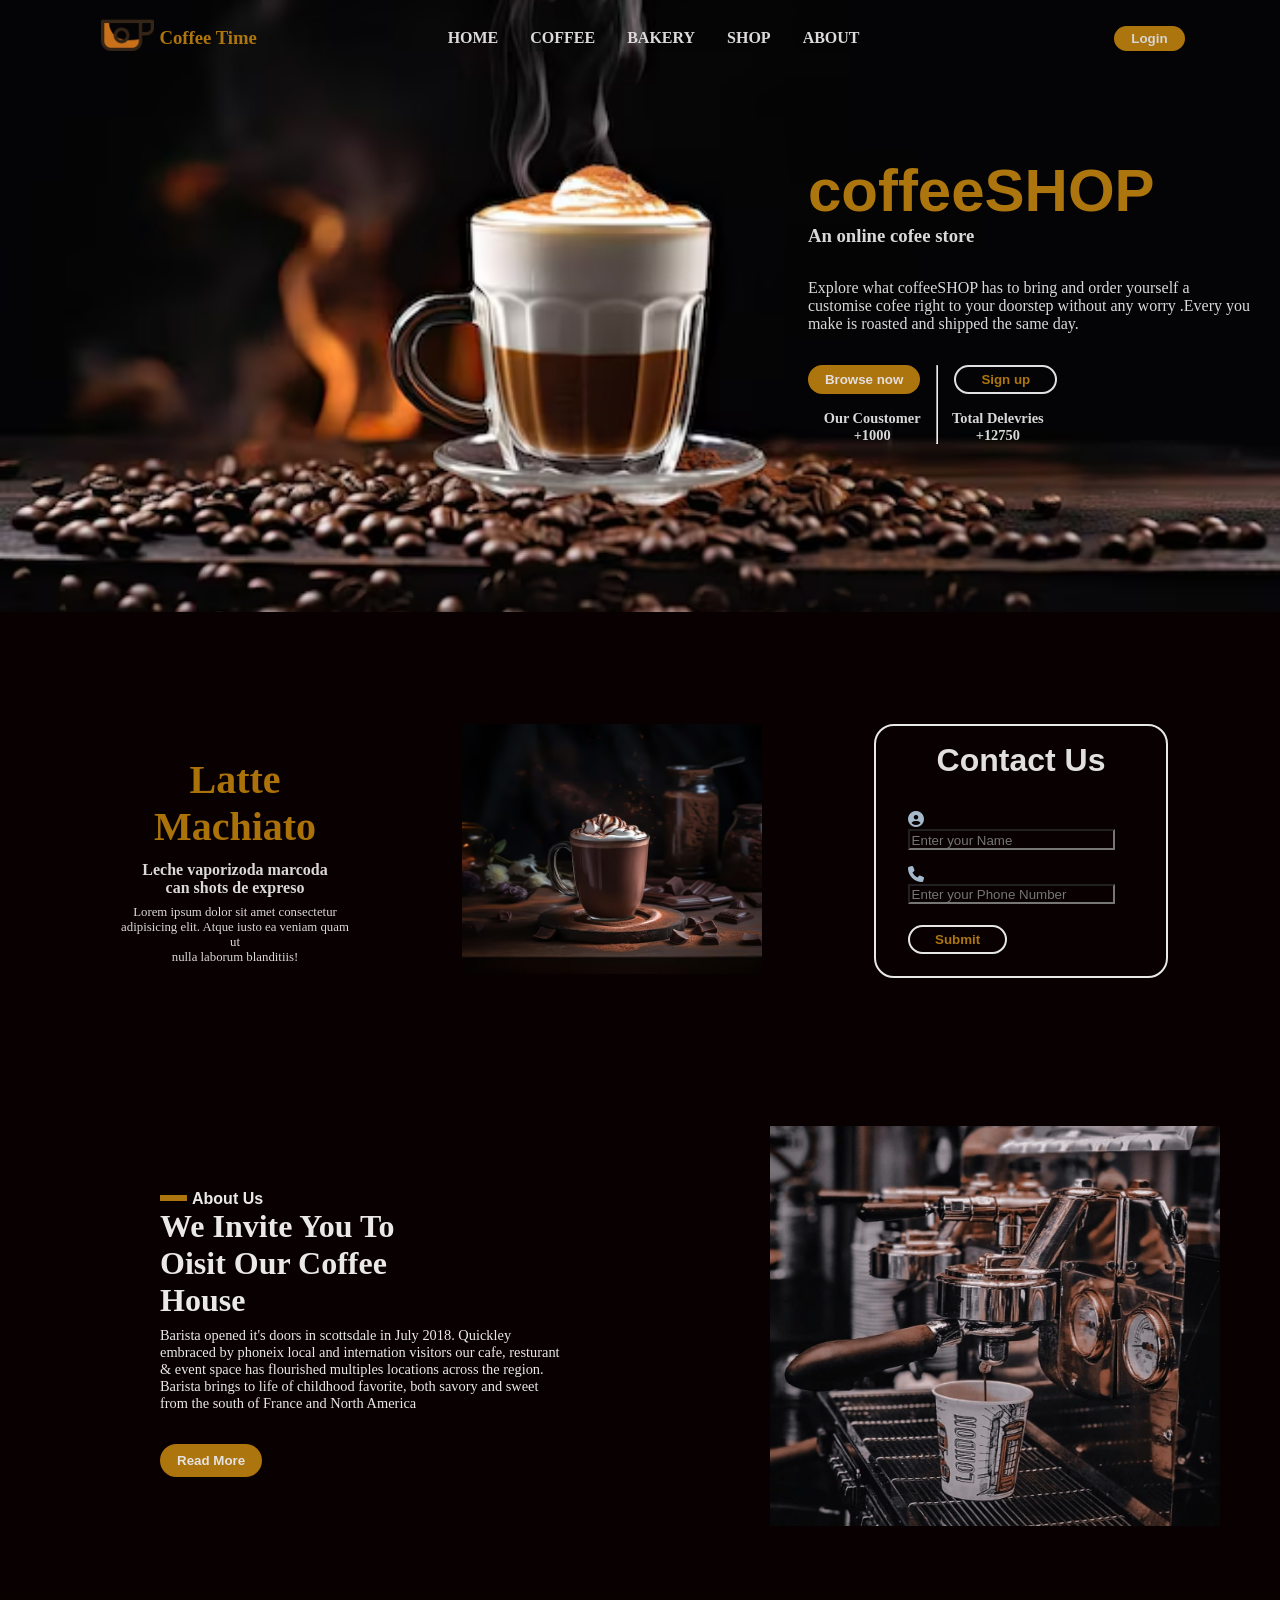
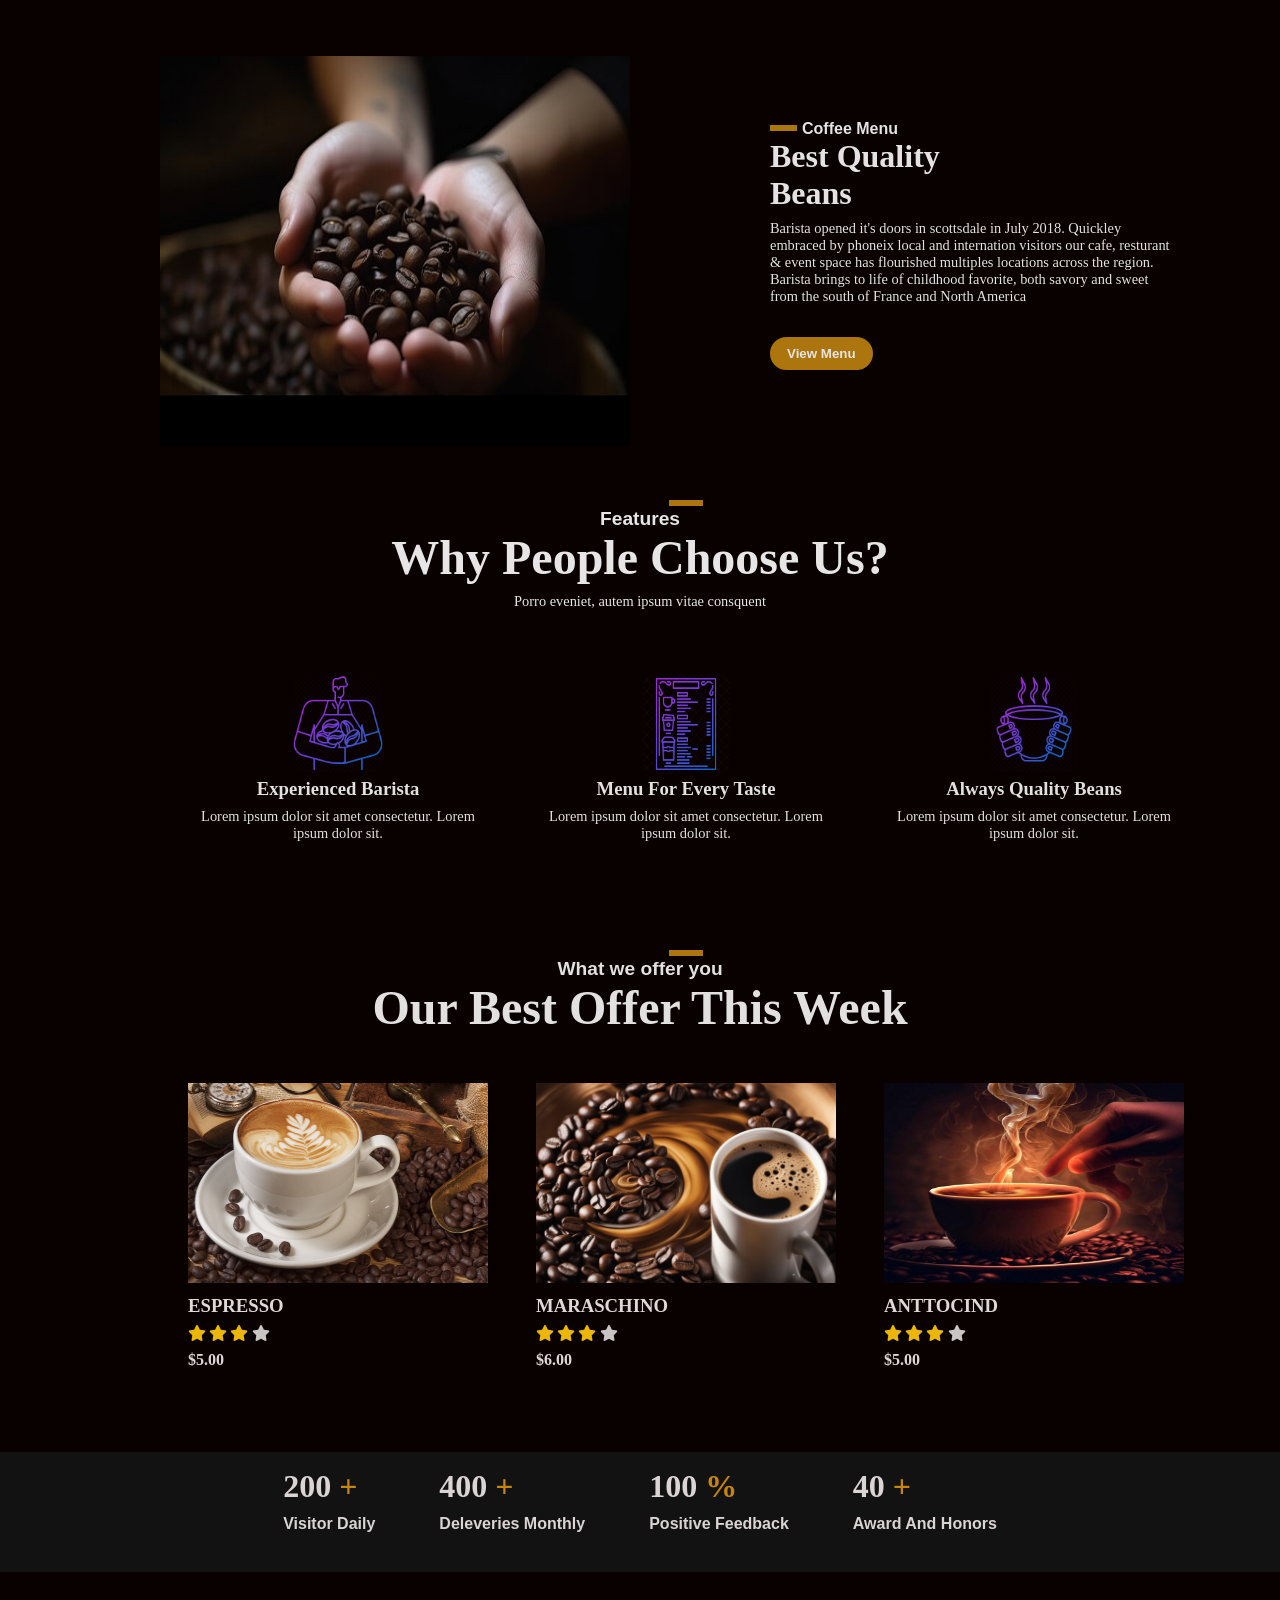
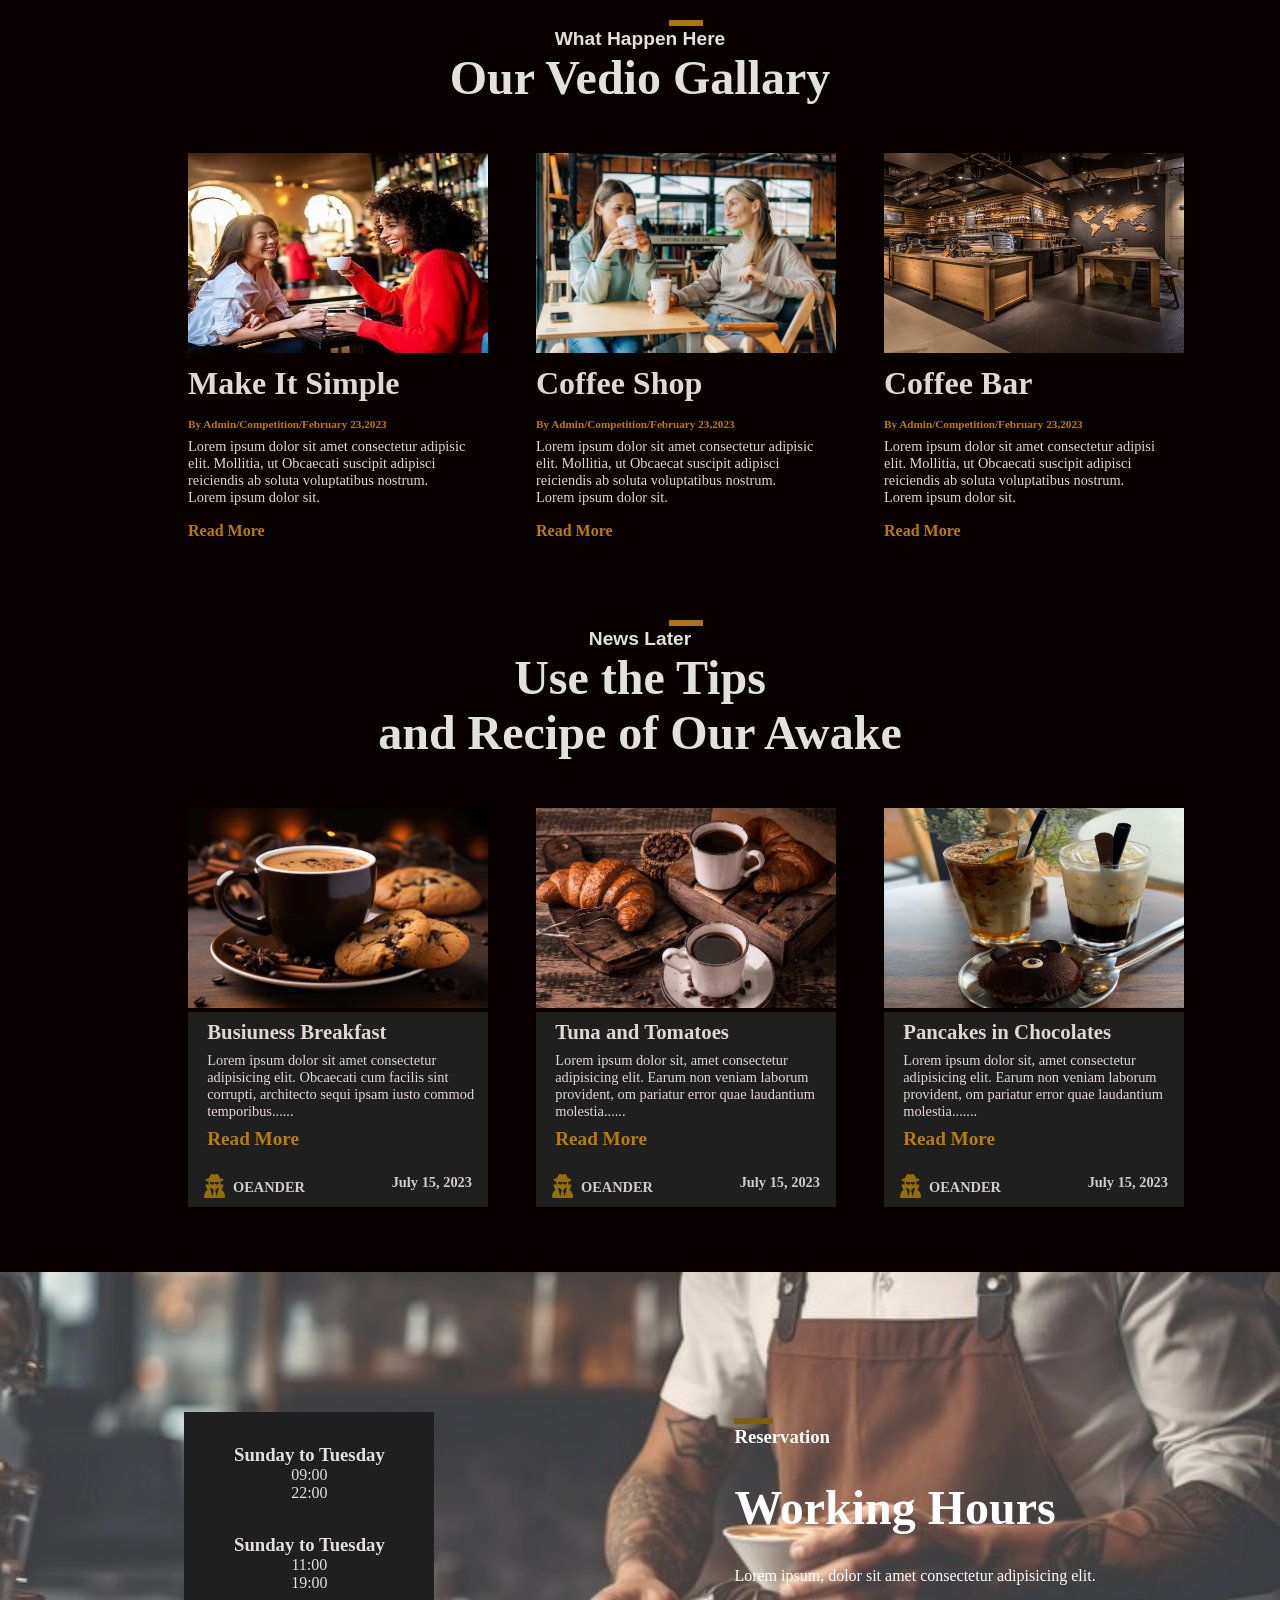
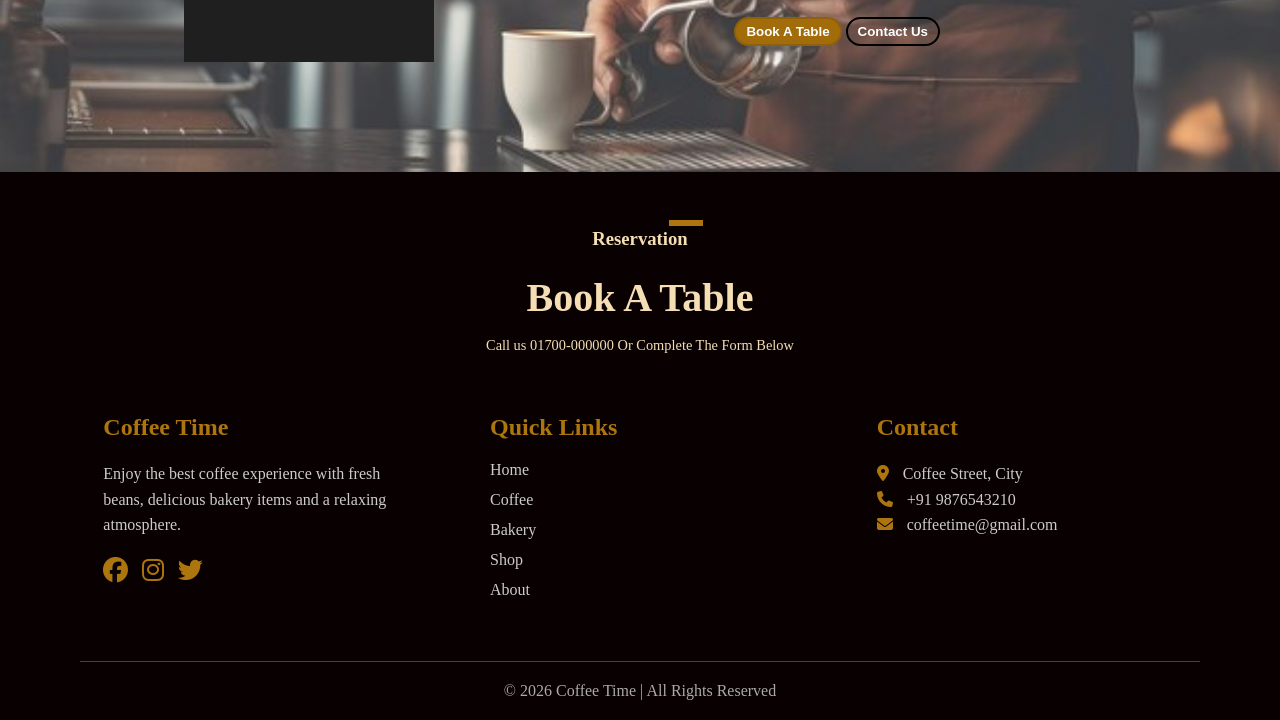
<file: index.html>
<!DOCTYPE html>
<html lang="en">
<head>
    <meta charset="UTF-8">
    <meta name="viewport" content="width=device-width, initial-scale=1.0">
    <title>Document</title>
    <link rel="stylesheet" href="css/Coffee.css">
    <link rel="stylesheet" href="https://cdnjs.cloudflare.com/ajax/libs/font-awesome/6.5.1/css/all.min.css">

</head>
<body>
      <div class="maincontainer">
        <nav>
          <div class="logo">
            <div>
            <img src="image//cup.png" alt="">
            </div>
            <div>
            <h3>Coffee Time</h3>
            </div>
          </div>
          <ul>
            <li>HOME</li>
            <li>COFFEE</li>
            <li>BAKERY</li>
            <li>SHOP</li>
            <li>ABOUT</li>
          </ul>
           <div id="bt_n"> <button>Login</button>
        </nav>
            <div class="firstclass">
              <div class="first">
                <h1>coffeeSHOP</h1>
                <h3>An online cofee store</h3>
                <p>Explore what coffeeSHOP has to bring and order yourself a <br>customise cofee right
                 to your doorstep without any worry .Every you <br> make is roasted and shipped the same 
                 day.</p>
                <div class="btn">
                  <div class="btn1"><button>Browse now</button> 
                    <h4>Our Coustomer <br> +1000</h4>
                  </div>
                  <hr>
                  <div class="btn2"><button>Sign up</button><br>
                    <h4>Total Delevries <br> +12750</h4>
                  </div>
              </div>
            </div>
      </div>
     </div>
     <div class="secondcontainer">
        <div class="second">
          <div class="box">
            <h2>Latte <br>Machiato</h2>
            <h3>Leche vaporizoda marcoda <br> can shots de expreso</h3>
            <p>Lorem ipsum dolor sit amet consectetur <br>adipisicing elit. Atque iusto ea veniam quam ut <br> nulla laborum blanditiis!</p>
          </div>
          <div class="box">
            <img src="image/cup4.jpg" alt="">
          </div>
          <div class="box">
             <div class="box1">
             <div class="primary">
               <h1>Contact Us</h1>
                <div id="contact-box">
                  <form action="">
                    <div class="form-group">
                     <label for="name"><i class="fa-solid fa-circle-user"></i></label>
                     <input type="text" name="name" id="" placeholder="Enter your Name">
                    </div> 
                    <div class="form-group">
                     <label for="phone number"><i class="fa-solid fa-phone"></i></label>
                     <input type="text" name="name" id="" placeholder="Enter your Phone Number">
                    </div>
                    <button class="btn3">Submit</button>
                  </form>
                </div>
              </div>
            </div>
          </div>
        </div>
      </div>
      <div class="thirdcontainer">
        <div class="third">
          <div class="box2">
            <div class="line"></div><h5>About Us</h5>
              <h1>We Invite You To <br>Oisit Our Coffee <br>House</h1>
                <p>Barista opened it's doors in scottsdale in July 2018. Quickley <br> embraced
                by phoneix local and internation visitors our cafe, resturant <br>&
                event space has flourished multiples locations across the region. <br>
                Barista brings to life of childhood favorite, both savory and sweet <br>
                from the south of France and North America</p>
               <button class="btn4">Read More</button>
          </div>
            <div class="box2">
              <img src="image/cup5,jpg.jpg" alt="">
            </div>
        </div>
      </div>
      <div class="forthcontainer">
        <div class="fourth">
          <div class="box3">
           <img src="image/beans.jpg" alt="">
          </div>
          <div class="box3">
            <div class="line"></div><h5>Coffee Menu</h5>
            <h1>Best Quality <br> Beans</h1>
            <p>Barista opened it's doors in scottsdale in July 2018. Quickley <br> embraced
            by phoneix local and internation visitors our cafe, resturant <br>&
            event space has flourished multiples locations across the region. <br>
            Barista brings to life of childhood favorite, both savory and sweet <br>
            from the south of France and North America</p>
            <button class="btn5">View Menu</button>
          </div>
        </div>
      </div>
      <div class="fifthcontainer">
        <div class="fifth">
          <div class="line1"></div>
          <h5>Features</h5>
          <h1>Why People Choose Us?</h1>
          <p>Porro eveniet, autem ipsum vitae consquent </p>
        </div>
        <div class="bo_x">
          <div class="box4">
            <img src="image/barista.png" alt="">
            <h3>Experienced Barista</h3>
            <p>Lorem ipsum dolor sit amet consectetur. Lorem ipsum dolor sit. </p>
          </div>
          <div class="box4">
            <img src="image/menu.png" alt="">
            <h3>Menu For Every Taste</h3>
            <p>Lorem ipsum dolor sit amet consectetur. Lorem ipsum dolor sit. </p>
          </div>
          <div class="box4">
            <img src="image/c_cup.png" alt="">
            <h3>Always Quality Beans</h3>
            <p>Lorem ipsum dolor sit amet consectetur. Lorem ipsum dolor sit.</p>
          </div>
        </div>
      </div>
      <div class="sixthcontainer">
        <div class="sixth">
          <div class="line1"></div>
          <h3>What we offer you</h3>
          <h1>Our Best Offer This Week</h1>
        </div>
        <div class="bo_x1">
          <div class="box5">
            <img src="image/blogger1.jpg" alt="">
            <h3>ESPRESSO</h3>
            <div class="icon">
              <i class="fa-solid fa-star"></i>
              <i class="fa-solid fa-star"></i>
              <i class="fa-solid fa-star"></i>
              <div id="ico_n">
              <i class="fa-solid fa-star"></i>
              </div>
            </div>
            <p>$5.00</p>
          </div>
          <div class="box5">
            <img src="image/Blogger.jpg" alt="">
            <h3>MARASCHINO</h3>
            <div class="icon">
              <i class="fa-solid fa-star"></i>
              <i class="fa-solid fa-star"></i>
              <i class="fa-solid fa-star"></i>
              <div id="ico_n">
                <i class="fa-solid fa-star"></i>
              </div>
            </div>
            <p>$6.00</p>
          </div>
          <div class="box5">
            <img src="image/blogger2.jpg" alt="">
            <h3>ANTTOCIND</h3>
            <div class="icon">
              <i class="fa-solid fa-star"></i>
              <i class="fa-solid fa-star"></i>
              <i class="fa-solid fa-star"></i>
              <div id="ico_n">
                <i class="fa-solid fa-star"></i>
              </div>
            </div>
            <p>$5.00</p>
          </div>
        </div>
      </div>
      <div class="sevencontainer">
        <div class="seven">
          <div class="sev_en">
            <div class="two"><h1>200</h1><h2>+</h2></div>
            <p>Visitor Daily</p>
          </div>
          <div class="sev_en">
            <div class="two"><h1>400</h1><h2>+</h2></div>
            <p>Deleveries Monthly</p>
          </div>
          <div class="sev_en">
            <div class="two"><h1>100</h1><h2>%</h2></div>
            <p>Positive Feedback</p>
          </div>
          <div class="sev_en">
            <div class="two"><h1>40</h1><h2>+</h2></div> 
            <p>Award And Honors</p>
          </div>
        </div>
      </div>
      <div class="eightcontainer">
        <div class="eight">
          <div class="line1"></div>
          <h3>What Happen Here</h3>
          <h1>Our Vedio Gallary</h1>
        </div>
        <div class="eig_ht">
          <div class="box6">
            <img src="image/vido.jpg" alt="">
            <h1>Make It Simple</h1>
            <h3>By Admin/Competition/February 23,2023</h3>
            <p>Lorem ipsum dolor sit amet consectetur adipisic <br> elit. Mollitia, ut Obcaecati suscipit adipisci <br>reiciendis ab soluta voluptatibus nostrum. <br>Lorem ipsum dolor sit.</p>
            <h2>Read More</h2>
          </div>
          <div class="box6">
            <img src="image/vido1.jpg" alt="">
            <h1>Coffee Shop</h1>
            <h3>By Admin/Competition/February 23,2023</h3>
            <p>Lorem ipsum dolor sit amet consectetur adipisic <br> elit. Mollitia, ut Obcaecat suscipit adipisci <br>reiciendis ab soluta voluptatibus nostrum. <br>Lorem ipsum dolor sit.</p>
            <h2>Read More</h2>
          </div>
          <div class="box6">
            <img src="image/vido2.jpg" alt="">
            <h1>Coffee Bar</h1>
            <h3>By Admin/Competition/February 23,2023</h3>
            <p>Lorem ipsum dolor sit amet consectetur adipisi  <br>elit. Mollitia, ut Obcaecati suscipit adipisci <br>reiciendis ab soluta voluptatibus nostrum. <br>Lorem ipsum dolor sit.</p>
            <h2>Read More</h2>
          </div>
        </div>
      </div>
    </div>
      <div class="ninthcontainer">
        <div class="nine">
             <div class="line1"></div>
          <h3>News Later</h3>
          <h1>Use the Tips <br> and Recipe of Our Awake</h1>
        </div>
        <div class="nin_th">
          <div class="box7">
            <img src="image/recipe.jpg" alt="">
            <div class="bo__x">
              <h1>Busiuness Breakfast</h1>
              <p>Lorem ipsum dolor sit amet consectetur adipisicing elit. Obcaecati cum facilis sint corrupti, architecto sequi ipsam iusto commod temporibus...... <h5>Read More</h5></p>
              <div class="nin-e">
                <div class="lo_go">
                  <div><i class="fa-solid fa-user-secret"></i></div>
                  <div><H4>OEANDER</H4></div>
                </div>
                <h3>July 15, 2023</h3>
              </div>
            </div>
          </div>
          <div class="box7">
            <img src="image/recipe1.jpg" alt="">
            <div class="bo__x">
            <h1>Tuna and Tomatoes</h1>
            <p>Lorem ipsum dolor sit, amet consectetur adipisicing elit. Earum non veniam laborum provident, om pariatur error quae laudantium molestia...... <h5>Read More</h5></p>
            <div class="nin-e">
                  <div class="lo_go">
                    <div><i class="fa-solid fa-user-secret"></i></div>
                    <div><H4>OEANDER</H4></div>
                  </div>
                  <h3>July 15, 2023</h3>
                </div>
            </div>
          </div>
          <div class="box7">
            <img src="image/recipe2.jpg" alt="">
            <div class="bo__x">
              <h1>Pancakes in Chocolates</h1>
              <p>Lorem ipsum dolor sit, amet consectetur adipisicing elit. Earum non veniam laborum provident, om pariatur error quae laudantium molestia....... <h5>Read More</h5></p>
              <div class="nin-e">
                <div class="lo_go">
                  <div><i class="fa-solid fa-user-secret"></i></div>
                  <div><H4>OEANDER</H4></div>
                </div>
                <h3>July 15, 2023</h3>
              </div>
            </div>
          </div>
        </div>
      </div> 
      <div id="tenthcontainer">
        <div class="ten_th">
          <div class="bo--x">
            <h3>Sunday to Tuesday</h3>
            <p>09:00 <br>22:00</p>
            <h3>Sunday to Tuesday</h3>
            <p>11:00 <br>19:00</p>
          </div>
          <div class="te-n">
            <div class="line2"></div>
            <h3>Reservation</h3>
            <h1>Working Hours</h1>
            <p>Lorem ipsum, dolor sit amet consectetur adipisicing elit.</p>
            <button class="bt-n">Book A Table</button>
            <button class="bt-n1">Contact Us</button>
          </div>
        </div>
      </div>
      <div class="elevencontainer">
        <div class="eleven">
          <div class="line1"></div>
          <h3>Reservation</h3>
          <h1>Book A Table</h1>
          <p>Call us 01700-000000 Or Complete The Form Below</p>
        </div>
          
      <!-- Footer Section -->
<div class="footercontainer">
    <div class="footer">
        <div class="footer-box">
            <h2>Coffee Time</h2>
            <p>
                Enjoy the best coffee experience with fresh beans,
                delicious bakery items and a relaxing atmosphere.
            </p>
            <div class="social">
                <i class="fa-brands fa-facebook"></i>
                <i class="fa-brands fa-instagram"></i>
                <i class="fa-brands fa-twitter"></i>
            </div>
        </div>
        <div class="footer-box">
            <h2>Quick Links</h2>
            <ul>
                <li>Home</li>
                <li>Coffee</li>
                <li>Bakery</li>
                <li>Shop</li>
                <li>About</li>
            </ul>
        </div>
        <div class="footer-box">
            <h2>Contact</h2>
            <p>
                <i class="fa-solid fa-location-dot"></i>
                Coffee Street, City
            </p>
            <p>
                <i class="fa-solid fa-phone"></i>
                +91 9876543210
            </p>
            <p>
                <i class="fa-solid fa-envelope"></i>
                coffeetime@gmail.com
            </p>
        </div>
    </div>
    <div class="copyright">
        <p>
            © 2026 Coffee Time | All Rights Reserved
        </p>
    </div>
</div>
</body>
</html>
</file>
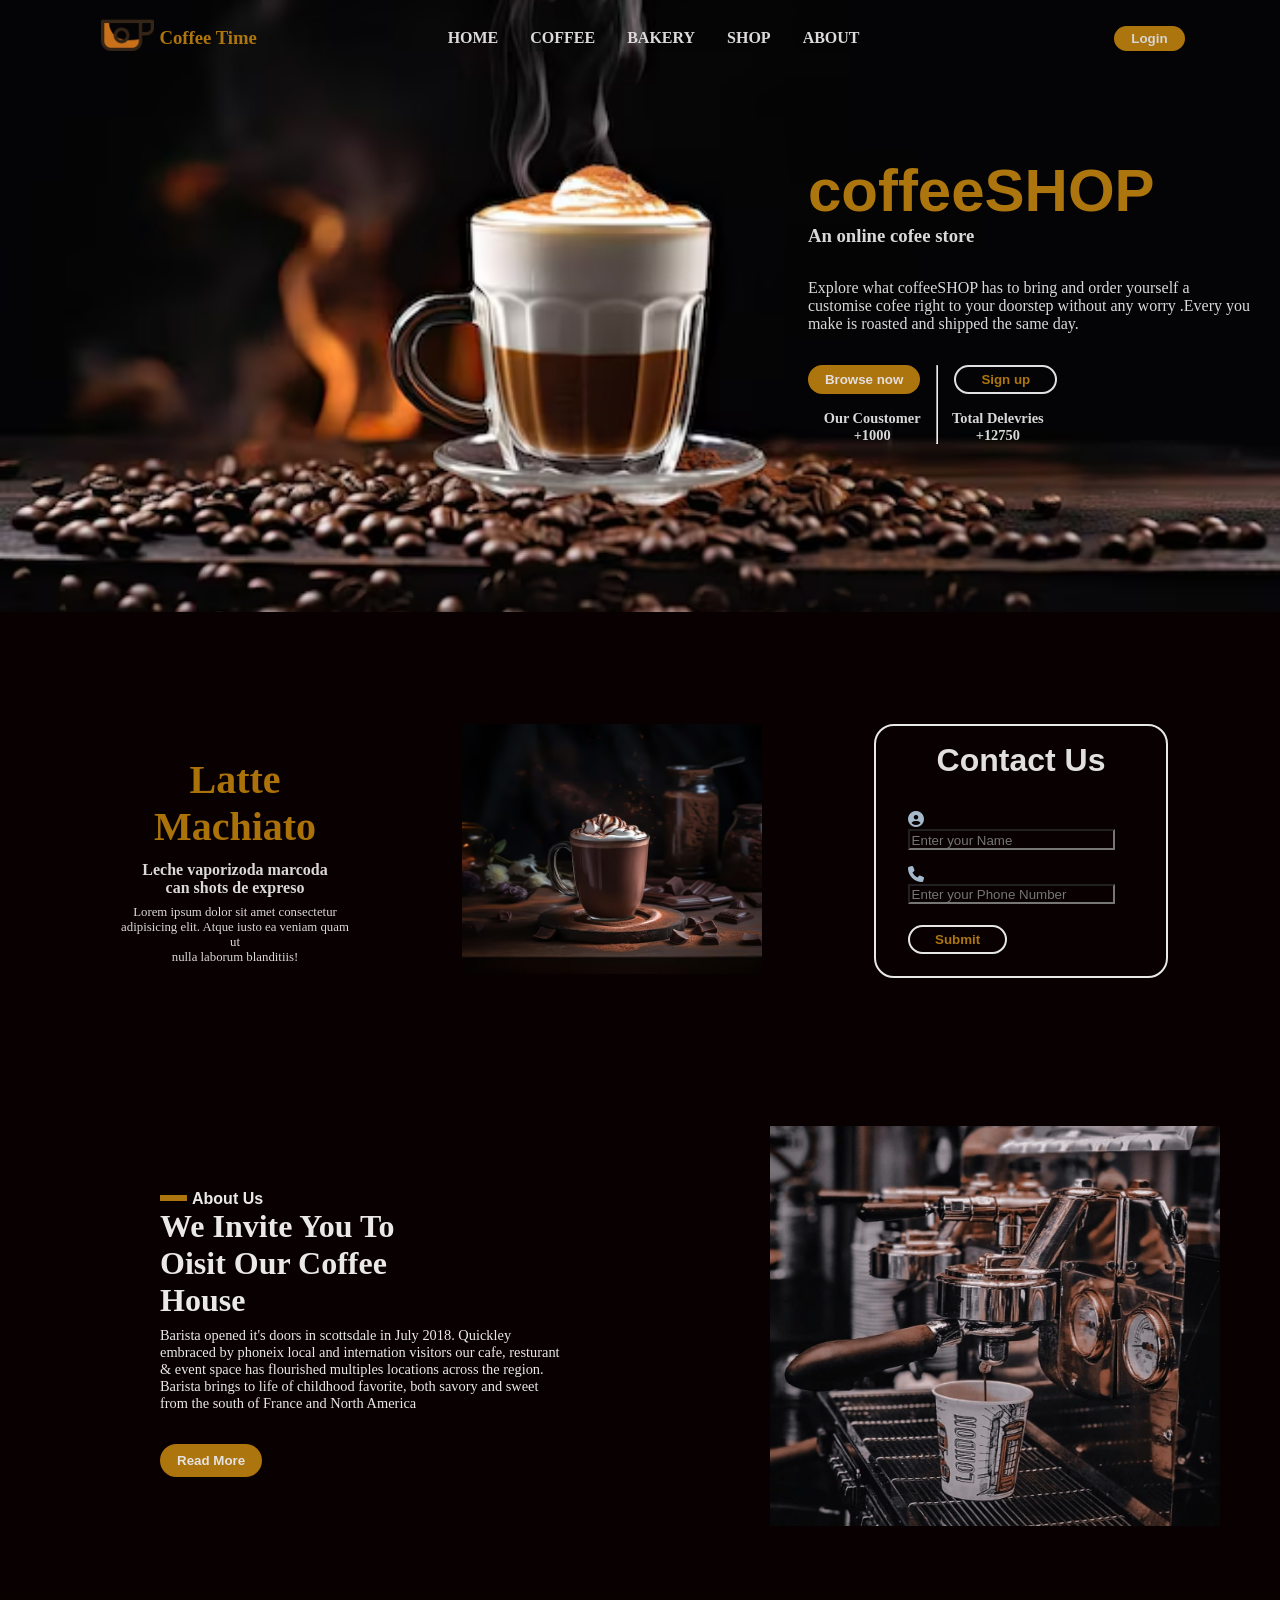
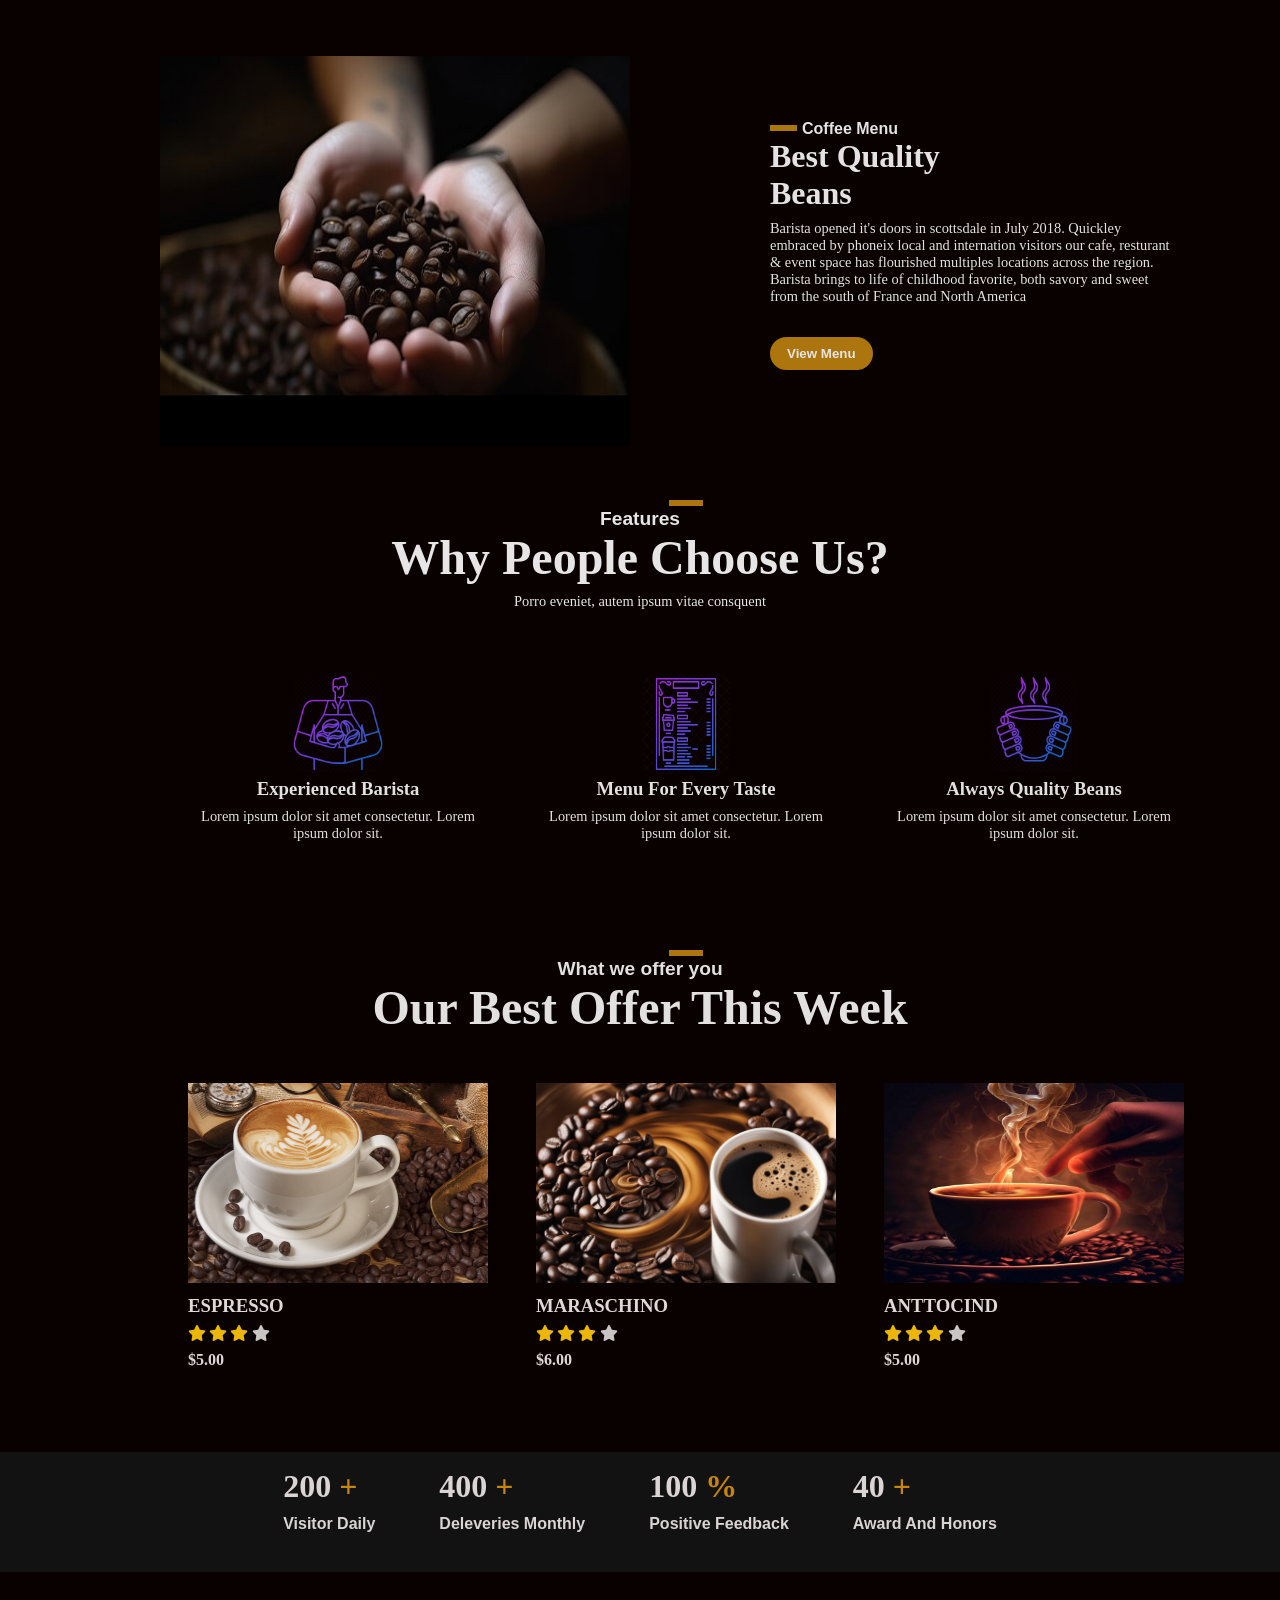
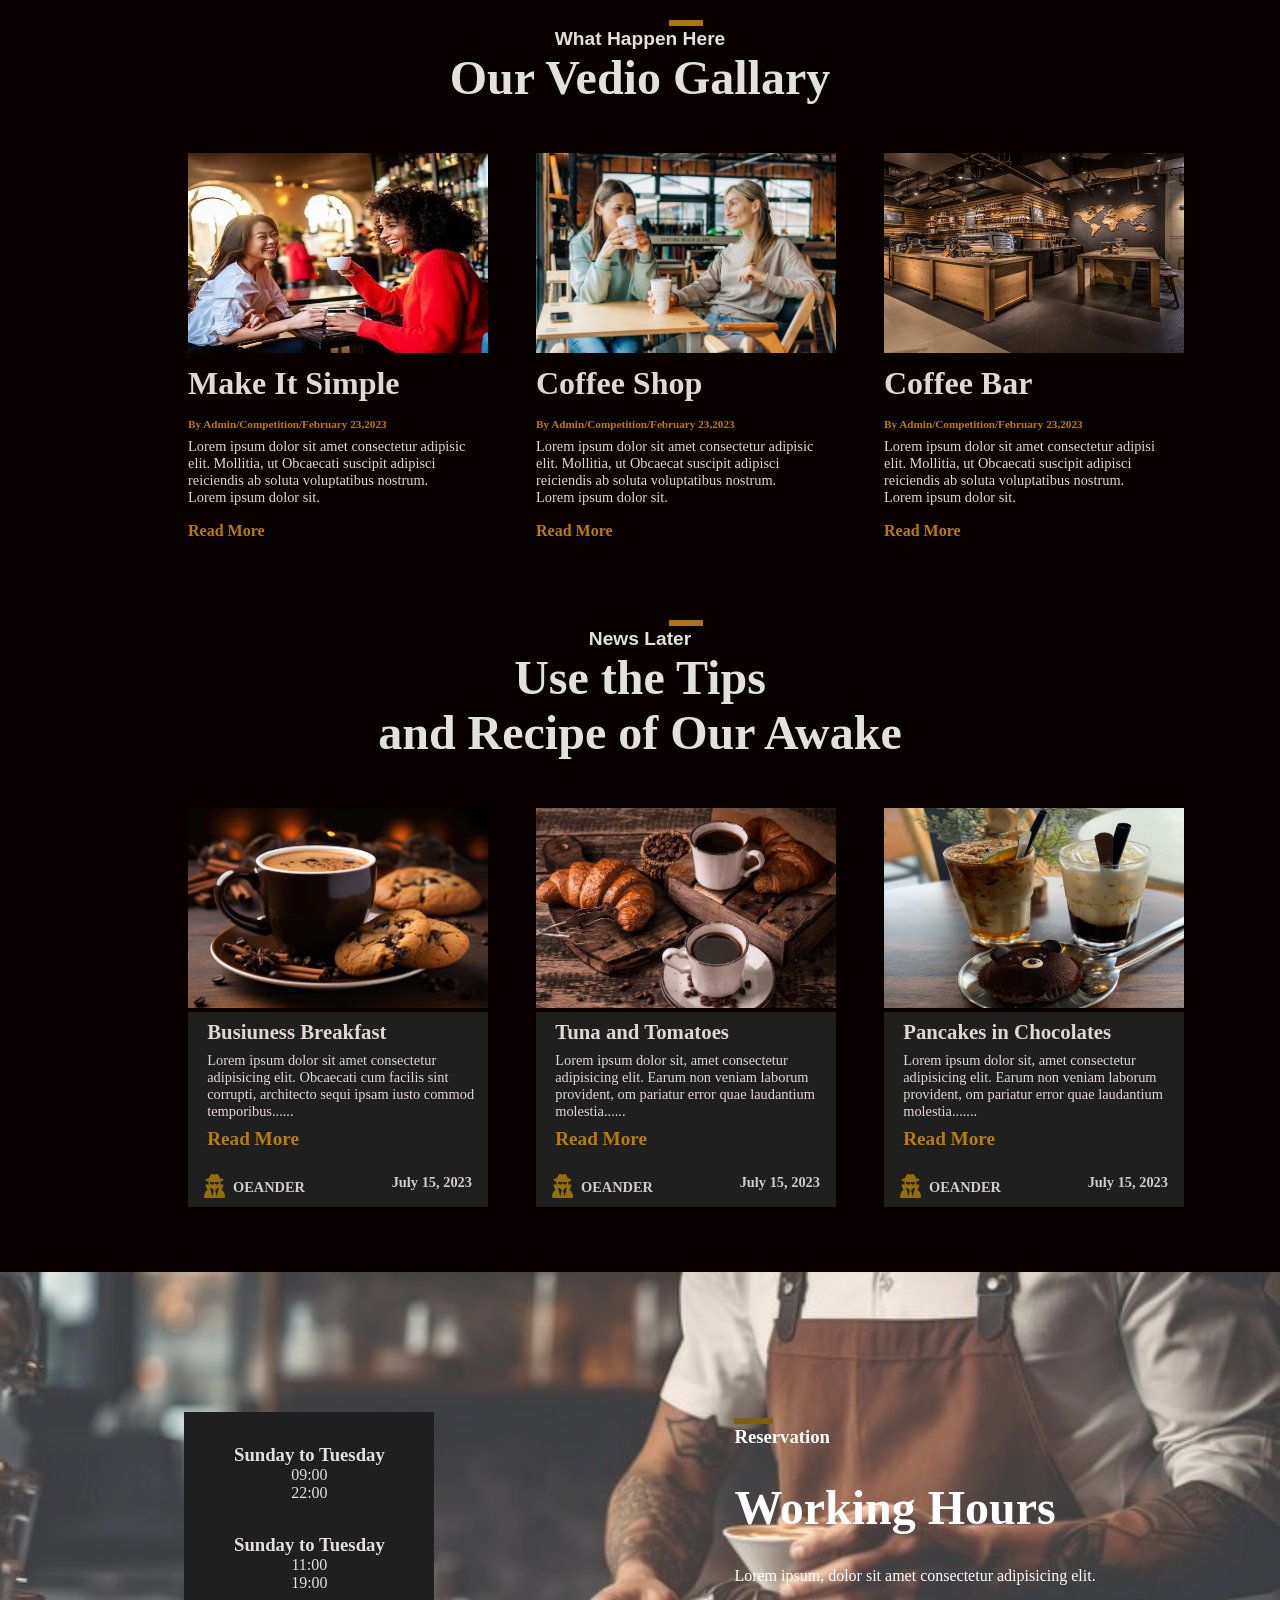
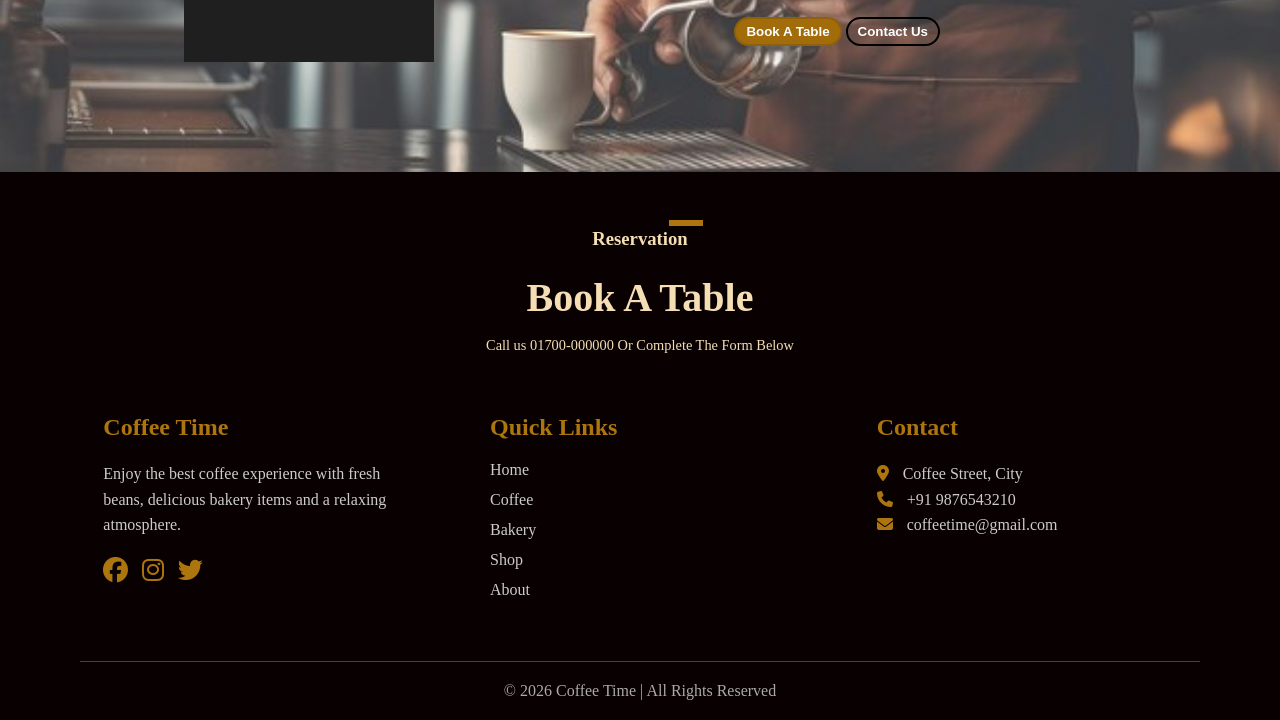
<file: Coffee.html>
<!DOCTYPE html>
<html lang="en">
<head>
    <meta charset="UTF-8">
    <meta name="viewport" content="width=device-width, initial-scale=1.0">
    <title>Document</title>
    <link rel="stylesheet" href="..//css/Coffee.css">
    <link rel="stylesheet" href="https://cdnjs.cloudflare.com/ajax/libs/font-awesome/6.5.1/css/all.min.css">

</head>
<body>
      <div class="maincontainer">
        <nav>
          <div class="logo">
            <div>
            <img src="..//image//cup.png" alt="">
            </div>
            <div>
            <h3>Coffee Time</h3>
            </div>
          </div>
          <ul>
            <li>HOME</li>
            <li>COFFEE</li>
            <li>BAKERY</li>
            <li>SHOP</li>
            <li>ABOUT</li>
          </ul>
           <div id="bt_n"> <button>Login</button>
        </nav>
            <div class="firstclass">
              <div class="first">
                <h1>coffeeSHOP</h1>
                <h3>An online cofee store</h3>
                <p>Explore what coffeeSHOP has to bring and order yourself a <br>customise cofee right
                 to your doorstep without any worry .Every you <br> make is roasted and shipped the same 
                 day.</p>
                <div class="btn">
                  <div class="btn1"><button>Browse now</button> 
                    <h4>Our Coustomer <br> +1000</h4>
                  </div>
                  <hr>
                  <div class="btn2"><button>Sign up</button><br>
                    <h4>Total Delevries <br> +12750</h4>
                  </div>
              </div>
            </div>
      </div>
     </div>
     <div class="secondcontainer">
        <div class="second">
          <div class="box">
            <h2>Latte <br>Machiato</h2>
            <h3>Leche vaporizoda marcoda <br> can shots de expreso</h3>
            <p>Lorem ipsum dolor sit amet consectetur <br>adipisicing elit. Atque iusto ea veniam quam ut <br> nulla laborum blanditiis!</p>
          </div>
          <div class="box">
            <img src="..//image/cup4.jpg" alt="">
          </div>
          <div class="box">
             <div class="box1">
             <div class="primary">
               <h1>Contact Us</h1>
                <div id="contact-box">
                  <form action="">
                    <div class="form-group">
                     <label for="name"><i class="fa-solid fa-circle-user"></i></label>
                     <input type="text" name="name" id="" placeholder="Enter your Name">
                    </div> 
                    <div class="form-group">
                     <label for="phone number"><i class="fa-solid fa-phone"></i></label>
                     <input type="text" name="name" id="" placeholder="Enter your Phone Number">
                    </div>
                    <button class="btn3">Submit</button>
                  </form>
                </div>
              </div>
            </div>
          </div>
        </div>
      </div>
      <div class="thirdcontainer">
        <div class="third">
          <div class="box2">
            <div class="line"></div><h5>About Us</h5>
              <h1>We Invite You To <br>Oisit Our Coffee <br>House</h1>
                <p>Barista opened it's doors in scottsdale in July 2018. Quickley <br> embraced
                by phoneix local and internation visitors our cafe, resturant <br>&
                event space has flourished multiples locations across the region. <br>
                Barista brings to life of childhood favorite, both savory and sweet <br>
                from the south of France and North America</p>
               <button class="btn4">Read More</button>
          </div>
            <div class="box2">
              <img src="..//image/cup5,jpg.jpg" alt="">
            </div>
        </div>
      </div>
      <div class="forthcontainer">
        <div class="fourth">
          <div class="box3">
           <img src="..//image/beans.jpg" alt="">
          </div>
          <div class="box3">
            <div class="line"></div><h5>Coffee Menu</h5>
            <h1>Best Quality <br> Beans</h1>
            <p>Barista opened it's doors in scottsdale in July 2018. Quickley <br> embraced
            by phoneix local and internation visitors our cafe, resturant <br>&
            event space has flourished multiples locations across the region. <br>
            Barista brings to life of childhood favorite, both savory and sweet <br>
            from the south of France and North America</p>
            <button class="btn5">View Menu</button>
          </div>
        </div>
      </div>
      <div class="fifthcontainer">
        <div class="fifth">
          <div class="line1"></div>
          <h5>Features</h5>
          <h1>Why People Choose Us?</h1>
          <p>Porro eveniet, autem ipsum vitae consquent </p>
        </div>
        <div class="bo_x">
          <div class="box4">
            <img src="..//image/barista.png" alt="">
            <h3>Experienced Barista</h3>
            <p>Lorem ipsum dolor sit amet consectetur. Lorem ipsum dolor sit. </p>
          </div>
          <div class="box4">
            <img src="..//image/menu.png" alt="">
            <h3>Menu For Every Taste</h3>
            <p>Lorem ipsum dolor sit amet consectetur. Lorem ipsum dolor sit. </p>
          </div>
          <div class="box4">
            <img src="..//image/c_cup.png" alt="">
            <h3>Always Quality Beans</h3>
            <p>Lorem ipsum dolor sit amet consectetur. Lorem ipsum dolor sit.</p>
          </div>
        </div>
      </div>
      <div class="sixthcontainer">
        <div class="sixth">
          <div class="line1"></div>
          <h3>What we offer you</h3>
          <h1>Our Best Offer This Week</h1>
        </div>
        <div class="bo_x1">
          <div class="box5">
            <img src="..//image/blogger1.jpg" alt="">
            <h3>ESPRESSO</h3>
            <div class="icon">
              <i class="fa-solid fa-star"></i>
              <i class="fa-solid fa-star"></i>
              <i class="fa-solid fa-star"></i>
              <div id="ico_n">
              <i class="fa-solid fa-star"></i>
              </div>
            </div>
            <p>$5.00</p>
          </div>
          <div class="box5">
            <img src="..//image/Blogger.jpg" alt="">
            <h3>MARASCHINO</h3>
            <div class="icon">
              <i class="fa-solid fa-star"></i>
              <i class="fa-solid fa-star"></i>
              <i class="fa-solid fa-star"></i>
              <div id="ico_n">
                <i class="fa-solid fa-star"></i>
              </div>
            </div>
            <p>$6.00</p>
          </div>
          <div class="box5">
            <img src="..//image/blogger2.jpg" alt="">
            <h3>ANTTOCIND</h3>
            <div class="icon">
              <i class="fa-solid fa-star"></i>
              <i class="fa-solid fa-star"></i>
              <i class="fa-solid fa-star"></i>
              <div id="ico_n">
                <i class="fa-solid fa-star"></i>
              </div>
            </div>
            <p>$5.00</p>
          </div>
        </div>
      </div>
      <div class="sevencontainer">
        <div class="seven">
          <div class="sev_en">
            <div class="two"><h1>200</h1><h2>+</h2></div>
            <p>Visitor Daily</p>
          </div>
          <div class="sev_en">
            <div class="two"><h1>400</h1><h2>+</h2></div>
            <p>Deleveries Monthly</p>
          </div>
          <div class="sev_en">
            <div class="two"><h1>100</h1><h2>%</h2></div>
            <p>Positive Feedback</p>
          </div>
          <div class="sev_en">
            <div class="two"><h1>40</h1><h2>+</h2></div> 
            <p>Award And Honors</p>
          </div>
        </div>
      </div>
      <div class="eightcontainer">
        <div class="eight">
          <div class="line1"></div>
          <h3>What Happen Here</h3>
          <h1>Our Vedio Gallary</h1>
        </div>
        <div class="eig_ht">
          <div class="box6">
            <img src="..//image/vido.jpg" alt="">
            <h1>Make It Simple</h1>
            <h3>By Admin/Competition/February 23,2023</h3>
            <p>Lorem ipsum dolor sit amet consectetur adipisic <br> elit. Mollitia, ut Obcaecati suscipit adipisci <br>reiciendis ab soluta voluptatibus nostrum. <br>Lorem ipsum dolor sit.</p>
            <h2>Read More</h2>
          </div>
          <div class="box6">
            <img src="..//image/vido1.jpg" alt="">
            <h1>Coffee Shop</h1>
            <h3>By Admin/Competition/February 23,2023</h3>
            <p>Lorem ipsum dolor sit amet consectetur adipisic <br> elit. Mollitia, ut Obcaecat suscipit adipisci <br>reiciendis ab soluta voluptatibus nostrum. <br>Lorem ipsum dolor sit.</p>
            <h2>Read More</h2>
          </div>
          <div class="box6">
            <img src="..//image/vido2.jpg" alt="">
            <h1>Coffee Bar</h1>
            <h3>By Admin/Competition/February 23,2023</h3>
            <p>Lorem ipsum dolor sit amet consectetur adipisi  <br>elit. Mollitia, ut Obcaecati suscipit adipisci <br>reiciendis ab soluta voluptatibus nostrum. <br>Lorem ipsum dolor sit.</p>
            <h2>Read More</h2>
          </div>
        </div>
      </div>
    </div>
      <div class="ninthcontainer">
        <div class="nine">
             <div class="line1"></div>
          <h3>News Later</h3>
          <h1>Use the Tips <br> and Recipe of Our Awake</h1>
        </div>
        <div class="nin_th">
          <div class="box7">
            <img src="..//image/recipe.jpg" alt="">
            <div class="bo__x">
              <h1>Busiuness Breakfast</h1>
              <p>Lorem ipsum dolor sit amet consectetur adipisicing elit. Obcaecati cum facilis sint corrupti, architecto sequi ipsam iusto commod temporibus...... <h5>Read More</h5></p>
              <div class="nin-e">
                <div class="lo_go">
                  <div><i class="fa-solid fa-user-secret"></i></div>
                  <div><H4>OEANDER</H4></div>
                </div>
                <h3>July 15, 2023</h3>
              </div>
            </div>
          </div>
          <div class="box7">
            <img src="..//image/recipe1.jpg" alt="">
            <div class="bo__x">
            <h1>Tuna and Tomatoes</h1>
            <p>Lorem ipsum dolor sit, amet consectetur adipisicing elit. Earum non veniam laborum provident, om pariatur error quae laudantium molestia...... <h5>Read More</h5></p>
            <div class="nin-e">
                  <div class="lo_go">
                    <div><i class="fa-solid fa-user-secret"></i></div>
                    <div><H4>OEANDER</H4></div>
                  </div>
                  <h3>July 15, 2023</h3>
                </div>
            </div>
          </div>
          <div class="box7">
            <img src="..//image/recipe2.jpg" alt="">
            <div class="bo__x">
              <h1>Pancakes in Chocolates</h1>
              <p>Lorem ipsum dolor sit, amet consectetur adipisicing elit. Earum non veniam laborum provident, om pariatur error quae laudantium molestia....... <h5>Read More</h5></p>
              <div class="nin-e">
                <div class="lo_go">
                  <div><i class="fa-solid fa-user-secret"></i></div>
                  <div><H4>OEANDER</H4></div>
                </div>
                <h3>July 15, 2023</h3>
              </div>
            </div>
          </div>
        </div>
      </div> 
      <div id="tenthcontainer">
        <div class="ten_th">
          <div class="bo--x">
            <h3>Sunday to Tuesday</h3>
            <p>09:00 <br>22:00</p>
            <h3>Sunday to Tuesday</h3>
            <p>11:00 <br>19:00</p>
          </div>
          <div class="te-n">
            <div class="line2"></div>
            <h3>Reservation</h3>
            <h1>Working Hours</h1>
            <p>Lorem ipsum, dolor sit amet consectetur adipisicing elit.</p>
            <button class="bt-n">Book A Table</button>
            <button class="bt-n1">Contact Us</button>
          </div>
        </div>
      </div>
      <div class="elevencontainer">
        <div class="eleven">
          <div class="line1"></div>
          <h3>Reservation</h3>
          <h1>Book A Table</h1>
          <p>Call us 01700-000000 Or Complete The Form Below</p>
        </div>
          
      <!-- Footer Section -->
<div class="footercontainer">
    <div class="footer">
        <div class="footer-box">
            <h2>Coffee Time</h2>
            <p>
                Enjoy the best coffee experience with fresh beans,
                delicious bakery items and a relaxing atmosphere.
            </p>
            <div class="social">
                <i class="fa-brands fa-facebook"></i>
                <i class="fa-brands fa-instagram"></i>
                <i class="fa-brands fa-twitter"></i>
            </div>
        </div>
        <div class="footer-box">
            <h2>Quick Links</h2>
            <ul>
                <li>Home</li>
                <li>Coffee</li>
                <li>Bakery</li>
                <li>Shop</li>
                <li>About</li>
            </ul>
        </div>
        <div class="footer-box">
            <h2>Contact</h2>
            <p>
                <i class="fa-solid fa-location-dot"></i>
                Coffee Street, City
            </p>
            <p>
                <i class="fa-solid fa-phone"></i>
                +91 9876543210
            </p>
            <p>
                <i class="fa-solid fa-envelope"></i>
                coffeetime@gmail.com
            </p>
        </div>
    </div>
    <div class="copyright">
        <p>
            © 2026 Coffee Time | All Rights Reserved
        </p>
    </div>
</div>
</body>
</html>
</file>
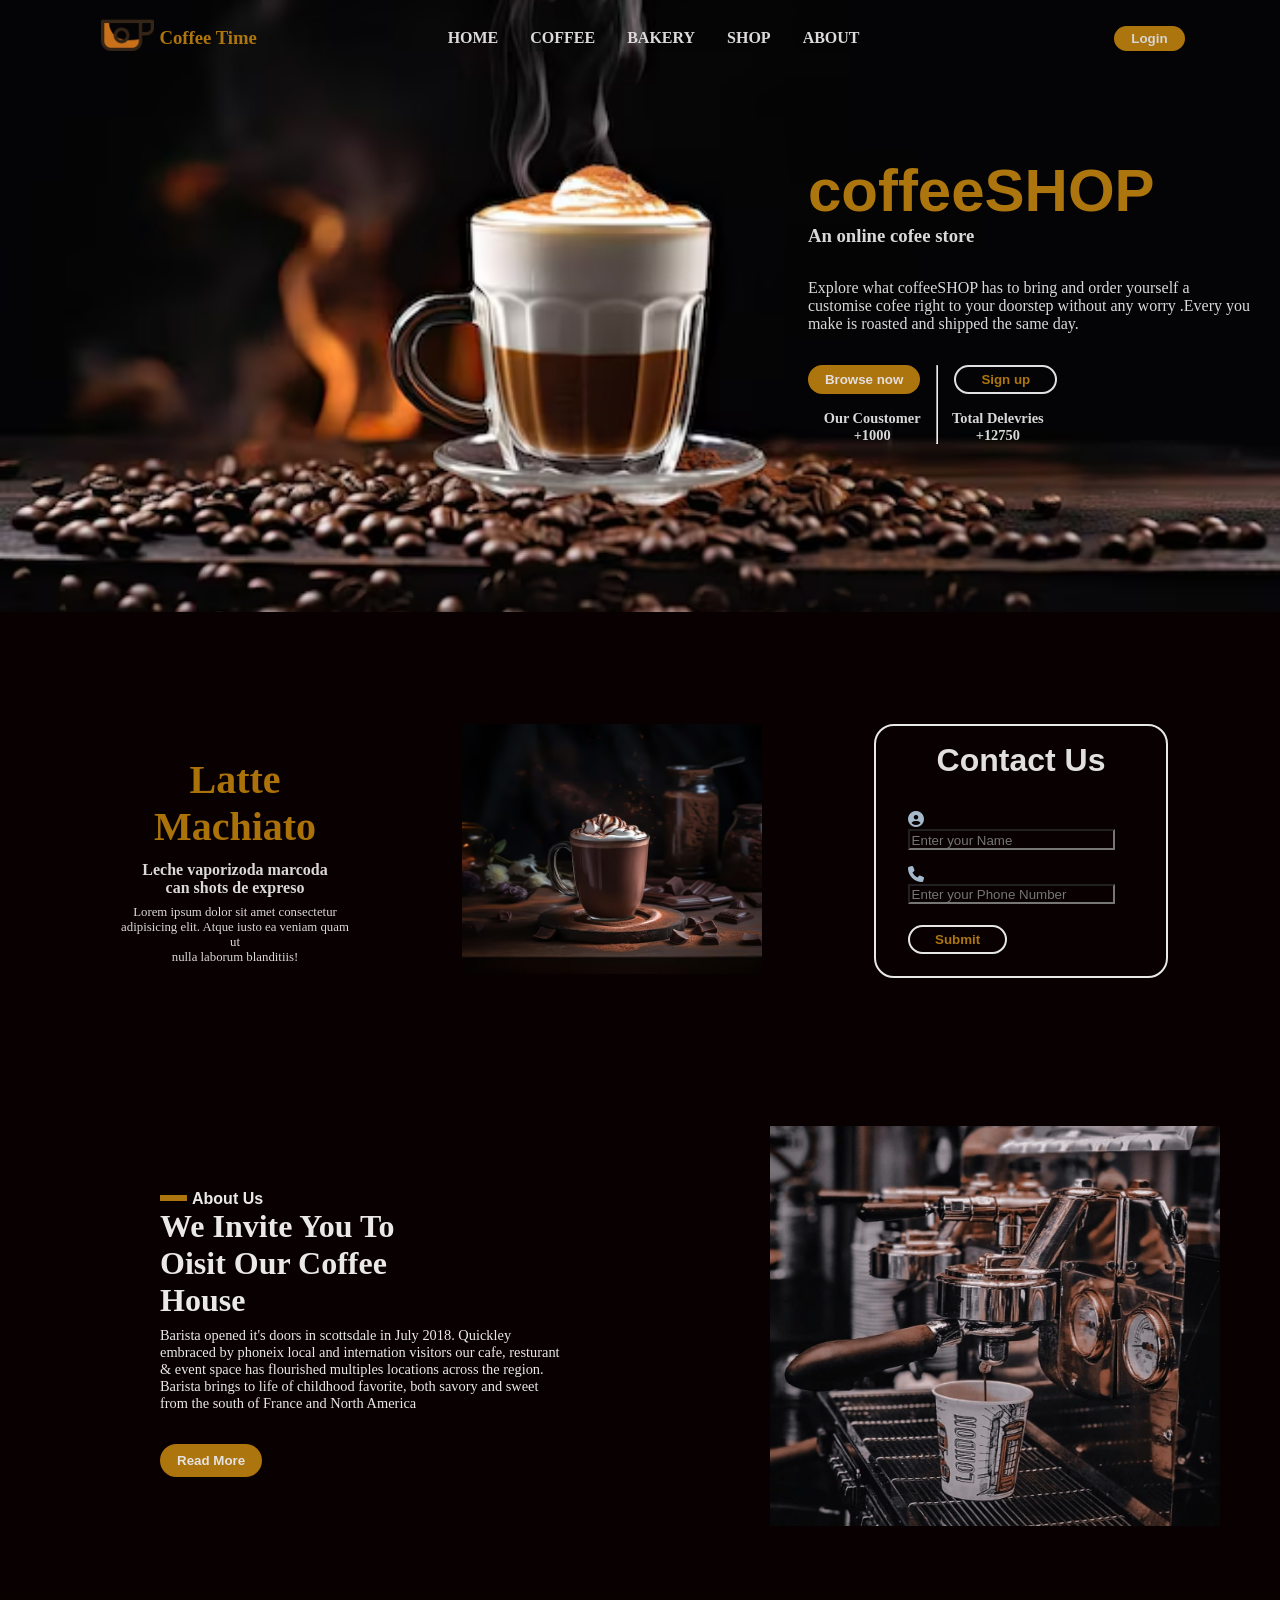
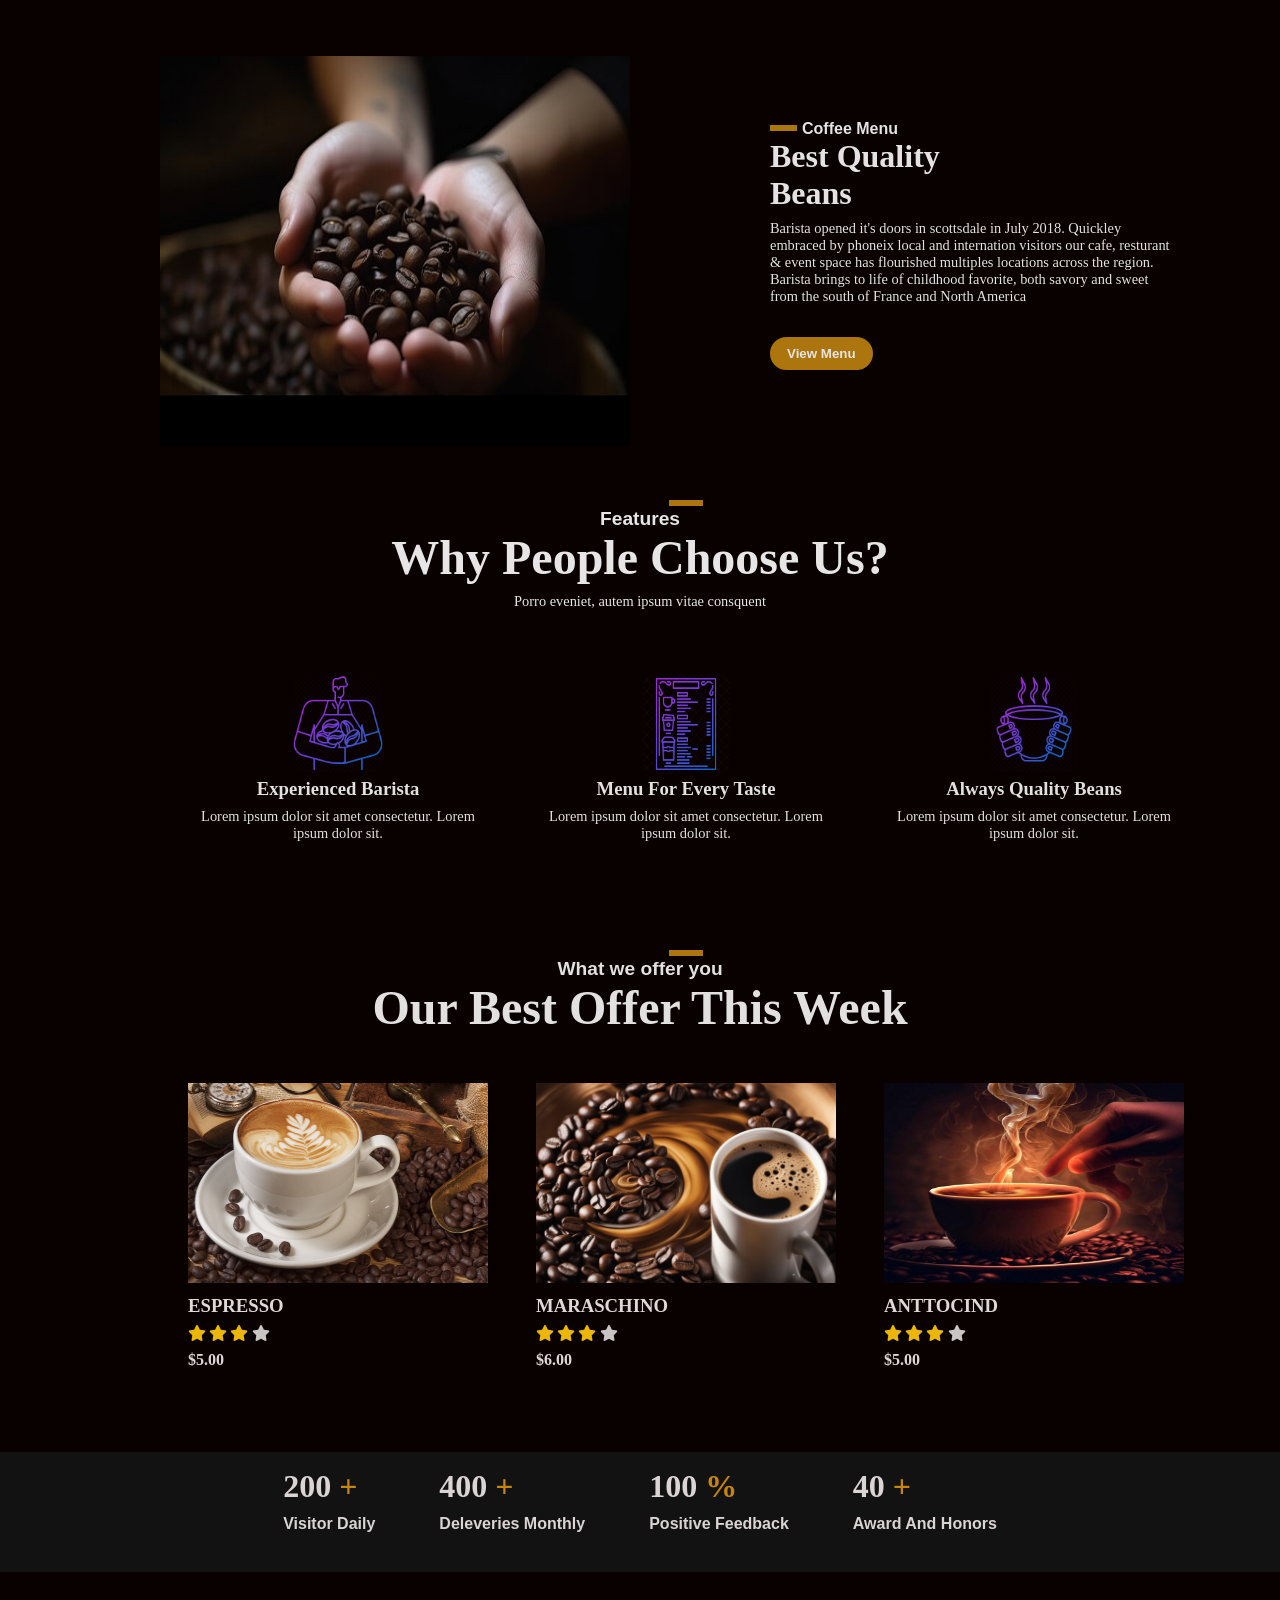
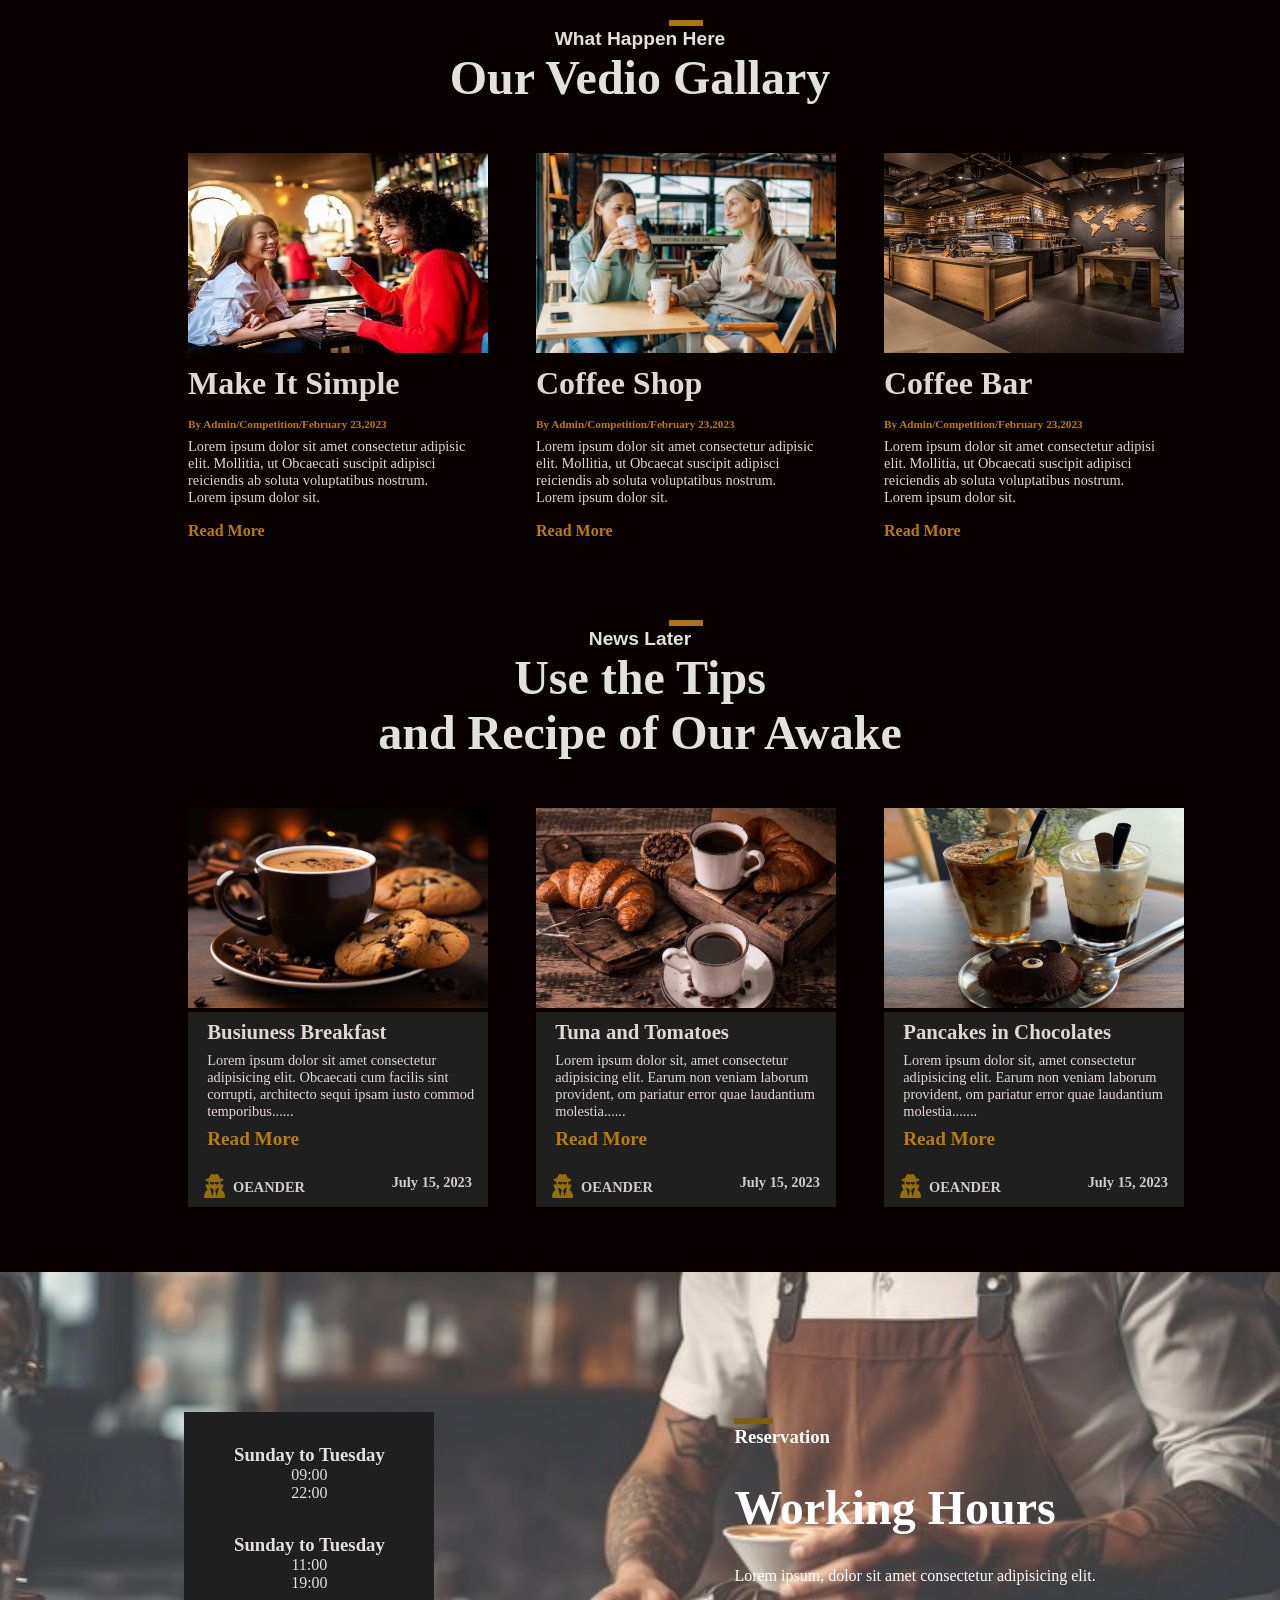
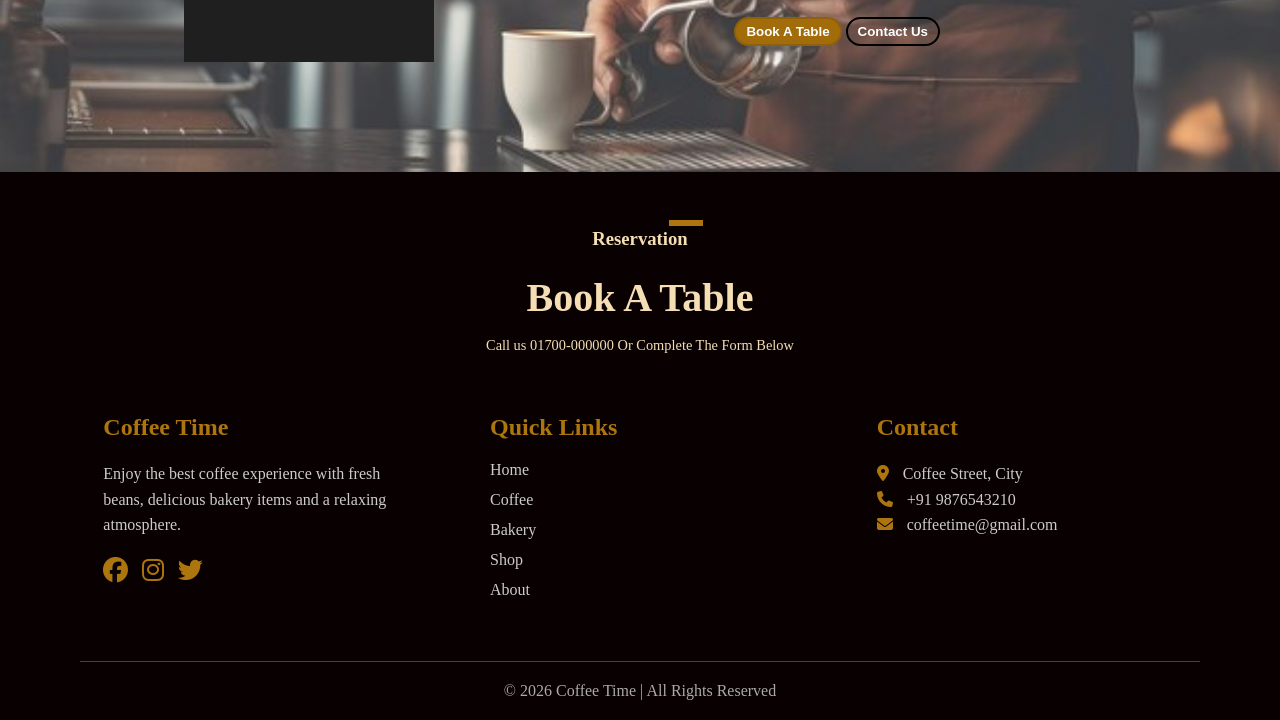
<file: Nandanhtml/Coffee.html>
<!DOCTYPE html>
<html lang="en">
<head>
    <meta charset="UTF-8">
    <meta name="viewport" content="width=device-width, initial-scale=1.0">
    <title>Document</title>
    <link rel="stylesheet" href="..//css/Coffee.css">
    <link rel="stylesheet" href="https://cdnjs.cloudflare.com/ajax/libs/font-awesome/6.5.1/css/all.min.css">

</head>
<body>
      <div class="maincontainer">
        <nav>
          <div class="logo">
            <div>
            <img src="..//image//cup.png" alt="">
            </div>
            <div>
            <h3>Coffee Time</h3>
            </div>
          </div>
          <ul>
            <li>HOME</li>
            <li>COFFEE</li>
            <li>BAKERY</li>
            <li>SHOP</li>
            <li>ABOUT</li>
          </ul>
           <div id="bt_n"> <button>Login</button>
        </nav>
            <div class="firstclass">
              <div class="first">
                <h1>coffeeSHOP</h1>
                <h3>An online cofee store</h3>
                <p>Explore what coffeeSHOP has to bring and order yourself a <br>customise cofee right
                 to your doorstep without any worry .Every you <br> make is roasted and shipped the same 
                 day.</p>
                <div class="btn">
                  <div class="btn1"><button>Browse now</button> 
                    <h4>Our Coustomer <br> +1000</h4>
                  </div>
                  <hr>
                  <div class="btn2"><button>Sign up</button><br>
                    <h4>Total Delevries <br> +12750</h4>
                  </div>
              </div>
            </div>
      </div>
     </div>
     <div class="secondcontainer">
        <div class="second">
          <div class="box">
            <h2>Latte <br>Machiato</h2>
            <h3>Leche vaporizoda marcoda <br> can shots de expreso</h3>
            <p>Lorem ipsum dolor sit amet consectetur <br>adipisicing elit. Atque iusto ea veniam quam ut <br> nulla laborum blanditiis!</p>
          </div>
          <div class="box">
            <img src="..//image/cup4.jpg" alt="">
          </div>
          <div class="box">
             <div class="box1">
             <div class="primary">
               <h1>Contact Us</h1>
                <div id="contact-box">
                  <form action="">
                    <div class="form-group">
                     <label for="name"><i class="fa-solid fa-circle-user"></i></label>
                     <input type="text" name="name" id="" placeholder="Enter your Name">
                    </div> 
                    <div class="form-group">
                     <label for="phone number"><i class="fa-solid fa-phone"></i></label>
                     <input type="text" name="name" id="" placeholder="Enter your Phone Number">
                    </div>
                    <button class="btn3">Submit</button>
                  </form>
                </div>
              </div>
            </div>
          </div>
        </div>
      </div>
      <div class="thirdcontainer">
        <div class="third">
          <div class="box2">
            <div class="line"></div><h5>About Us</h5>
              <h1>We Invite You To <br>Oisit Our Coffee <br>House</h1>
                <p>Barista opened it's doors in scottsdale in July 2018. Quickley <br> embraced
                by phoneix local and internation visitors our cafe, resturant <br>&
                event space has flourished multiples locations across the region. <br>
                Barista brings to life of childhood favorite, both savory and sweet <br>
                from the south of France and North America</p>
               <button class="btn4">Read More</button>
          </div>
            <div class="box2">
              <img src="..//image/cup5,jpg.jpg" alt="">
            </div>
        </div>
      </div>
      <div class="forthcontainer">
        <div class="fourth">
          <div class="box3">
           <img src="..//image/beans.jpg" alt="">
          </div>
          <div class="box3">
            <div class="line"></div><h5>Coffee Menu</h5>
            <h1>Best Quality <br> Beans</h1>
            <p>Barista opened it's doors in scottsdale in July 2018. Quickley <br> embraced
            by phoneix local and internation visitors our cafe, resturant <br>&
            event space has flourished multiples locations across the region. <br>
            Barista brings to life of childhood favorite, both savory and sweet <br>
            from the south of France and North America</p>
            <button class="btn5">View Menu</button>
          </div>
        </div>
      </div>
      <div class="fifthcontainer">
        <div class="fifth">
          <div class="line1"></div>
          <h5>Features</h5>
          <h1>Why People Choose Us?</h1>
          <p>Porro eveniet, autem ipsum vitae consquent </p>
        </div>
        <div class="bo_x">
          <div class="box4">
            <img src="..//image/barista.png" alt="">
            <h3>Experienced Barista</h3>
            <p>Lorem ipsum dolor sit amet consectetur. Lorem ipsum dolor sit. </p>
          </div>
          <div class="box4">
            <img src="..//image/menu.png" alt="">
            <h3>Menu For Every Taste</h3>
            <p>Lorem ipsum dolor sit amet consectetur. Lorem ipsum dolor sit. </p>
          </div>
          <div class="box4">
            <img src="..//image/c_cup.png" alt="">
            <h3>Always Quality Beans</h3>
            <p>Lorem ipsum dolor sit amet consectetur. Lorem ipsum dolor sit.</p>
          </div>
        </div>
      </div>
      <div class="sixthcontainer">
        <div class="sixth">
          <div class="line1"></div>
          <h3>What we offer you</h3>
          <h1>Our Best Offer This Week</h1>
        </div>
        <div class="bo_x1">
          <div class="box5">
            <img src="..//image/blogger1.jpg" alt="">
            <h3>ESPRESSO</h3>
            <div class="icon">
              <i class="fa-solid fa-star"></i>
              <i class="fa-solid fa-star"></i>
              <i class="fa-solid fa-star"></i>
              <div id="ico_n">
              <i class="fa-solid fa-star"></i>
              </div>
            </div>
            <p>$5.00</p>
          </div>
          <div class="box5">
            <img src="..//image/Blogger.jpg" alt="">
            <h3>MARASCHINO</h3>
            <div class="icon">
              <i class="fa-solid fa-star"></i>
              <i class="fa-solid fa-star"></i>
              <i class="fa-solid fa-star"></i>
              <div id="ico_n">
                <i class="fa-solid fa-star"></i>
              </div>
            </div>
            <p>$6.00</p>
          </div>
          <div class="box5">
            <img src="..//image/blogger2.jpg" alt="">
            <h3>ANTTOCIND</h3>
            <div class="icon">
              <i class="fa-solid fa-star"></i>
              <i class="fa-solid fa-star"></i>
              <i class="fa-solid fa-star"></i>
              <div id="ico_n">
                <i class="fa-solid fa-star"></i>
              </div>
            </div>
            <p>$5.00</p>
          </div>
        </div>
      </div>
      <div class="sevencontainer">
        <div class="seven">
          <div class="sev_en">
            <div class="two"><h1>200</h1><h2>+</h2></div>
            <p>Visitor Daily</p>
          </div>
          <div class="sev_en">
            <div class="two"><h1>400</h1><h2>+</h2></div>
            <p>Deleveries Monthly</p>
          </div>
          <div class="sev_en">
            <div class="two"><h1>100</h1><h2>%</h2></div>
            <p>Positive Feedback</p>
          </div>
          <div class="sev_en">
            <div class="two"><h1>40</h1><h2>+</h2></div> 
            <p>Award And Honors</p>
          </div>
        </div>
      </div>
      <div class="eightcontainer">
        <div class="eight">
          <div class="line1"></div>
          <h3>What Happen Here</h3>
          <h1>Our Vedio Gallary</h1>
        </div>
        <div class="eig_ht">
          <div class="box6">
            <img src="..//image/vido.jpg" alt="">
            <h1>Make It Simple</h1>
            <h3>By Admin/Competition/February 23,2023</h3>
            <p>Lorem ipsum dolor sit amet consectetur adipisic <br> elit. Mollitia, ut Obcaecati suscipit adipisci <br>reiciendis ab soluta voluptatibus nostrum. <br>Lorem ipsum dolor sit.</p>
            <h2>Read More</h2>
          </div>
          <div class="box6">
            <img src="..//image/vido1.jpg" alt="">
            <h1>Coffee Shop</h1>
            <h3>By Admin/Competition/February 23,2023</h3>
            <p>Lorem ipsum dolor sit amet consectetur adipisic <br> elit. Mollitia, ut Obcaecat suscipit adipisci <br>reiciendis ab soluta voluptatibus nostrum. <br>Lorem ipsum dolor sit.</p>
            <h2>Read More</h2>
          </div>
          <div class="box6">
            <img src="..//image/vido2.jpg" alt="">
            <h1>Coffee Bar</h1>
            <h3>By Admin/Competition/February 23,2023</h3>
            <p>Lorem ipsum dolor sit amet consectetur adipisi  <br>elit. Mollitia, ut Obcaecati suscipit adipisci <br>reiciendis ab soluta voluptatibus nostrum. <br>Lorem ipsum dolor sit.</p>
            <h2>Read More</h2>
          </div>
        </div>
      </div>
    </div>
      <div class="ninthcontainer">
        <div class="nine">
             <div class="line1"></div>
          <h3>News Later</h3>
          <h1>Use the Tips <br> and Recipe of Our Awake</h1>
        </div>
        <div class="nin_th">
          <div class="box7">
            <img src="..//image/recipe.jpg" alt="">
            <div class="bo__x">
              <h1>Busiuness Breakfast</h1>
              <p>Lorem ipsum dolor sit amet consectetur adipisicing elit. Obcaecati cum facilis sint corrupti, architecto sequi ipsam iusto commod temporibus...... <h5>Read More</h5></p>
              <div class="nin-e">
                <div class="lo_go">
                  <div><i class="fa-solid fa-user-secret"></i></div>
                  <div><H4>OEANDER</H4></div>
                </div>
                <h3>July 15, 2023</h3>
              </div>
            </div>
          </div>
          <div class="box7">
            <img src="..//image/recipe1.jpg" alt="">
            <div class="bo__x">
            <h1>Tuna and Tomatoes</h1>
            <p>Lorem ipsum dolor sit, amet consectetur adipisicing elit. Earum non veniam laborum provident, om pariatur error quae laudantium molestia...... <h5>Read More</h5></p>
            <div class="nin-e">
                  <div class="lo_go">
                    <div><i class="fa-solid fa-user-secret"></i></div>
                    <div><H4>OEANDER</H4></div>
                  </div>
                  <h3>July 15, 2023</h3>
                </div>
            </div>
          </div>
          <div class="box7">
            <img src="..//image/recipe2.jpg" alt="">
            <div class="bo__x">
              <h1>Pancakes in Chocolates</h1>
              <p>Lorem ipsum dolor sit, amet consectetur adipisicing elit. Earum non veniam laborum provident, om pariatur error quae laudantium molestia....... <h5>Read More</h5></p>
              <div class="nin-e">
                <div class="lo_go">
                  <div><i class="fa-solid fa-user-secret"></i></div>
                  <div><H4>OEANDER</H4></div>
                </div>
                <h3>July 15, 2023</h3>
              </div>
            </div>
          </div>
        </div>
      </div> 
      <div id="tenthcontainer">
        <div class="ten_th">
          <div class="bo--x">
            <h3>Sunday to Tuesday</h3>
            <p>09:00 <br>22:00</p>
            <h3>Sunday to Tuesday</h3>
            <p>11:00 <br>19:00</p>
          </div>
          <div class="te-n">
            <div class="line2"></div>
            <h3>Reservation</h3>
            <h1>Working Hours</h1>
            <p>Lorem ipsum, dolor sit amet consectetur adipisicing elit.</p>
            <button class="bt-n">Book A Table</button>
            <button class="bt-n1">Contact Us</button>
          </div>
        </div>
      </div>
      <div class="elevencontainer">
        <div class="eleven">
          <div class="line1"></div>
          <h3>Reservation</h3>
          <h1>Book A Table</h1>
          <p>Call us 01700-000000 Or Complete The Form Below</p>
        </div>
          
      <!-- Footer Section -->
<div class="footercontainer">
    <div class="footer">
        <div class="footer-box">
            <h2>Coffee Time</h2>
            <p>
                Enjoy the best coffee experience with fresh beans,
                delicious bakery items and a relaxing atmosphere.
            </p>
            <div class="social">
                <i class="fa-brands fa-facebook"></i>
                <i class="fa-brands fa-instagram"></i>
                <i class="fa-brands fa-twitter"></i>
            </div>
        </div>
        <div class="footer-box">
            <h2>Quick Links</h2>
            <ul>
                <li>Home</li>
                <li>Coffee</li>
                <li>Bakery</li>
                <li>Shop</li>
                <li>About</li>
            </ul>
        </div>
        <div class="footer-box">
            <h2>Contact</h2>
            <p>
                <i class="fa-solid fa-location-dot"></i>
                Coffee Street, City
            </p>
            <p>
                <i class="fa-solid fa-phone"></i>
                +91 9876543210
            </p>
            <p>
                <i class="fa-solid fa-envelope"></i>
                coffeetime@gmail.com
            </p>
        </div>
    </div>
    <div class="copyright">
        <p>
            © 2026 Coffee Time | All Rights Reserved
        </p>
    </div>
</div>
</body>
</html>
</file>
<file: css/Coffee.css>
*{
    margin: 0;
    padding: 0;
}
/* 1st Section */
.maincontainer{
    background: url("..//image/coffee.1.jpg")no-repeat;
    background-position: center;
    background-size: cover;
    height: 612px;
} 
.logo{
    text-align: center;
    display: flex;
}
.logo img{
    margin-top: .5rem;
    height: 70%;
}
.logo h3{
    margin-top: 1.7rem;
    color: rgb(173, 117, 13);
}
nav{
    display: flex;
    justify-content: space-around;
    align-items: center;
    color: rgb(220, 218, 218);
    font-weight: bold;
}
nav ul{
    display: flex;
    list-style: none;
    margin-right: 1rem;
}
nav ul li{
    padding-right: 2rem;
}
#bt_n button{
    margin-left: 1rem;
    border: 2px solid rgb(173, 117, 13);
    padding: 3px 15px;
    background-color: rgb(173, 117, 13);
    color: rgb(213, 213, 213);
    border-radius: 20px;
    font-weight: bold;
    cursor:pointer;
}
#bt_n button:hover{
    border: 2px solid rgb(215, 214, 214) ;
    background-color: rgb(215, 213, 213);
    color: black;
}
.firstclass{
    display: flex;
    flex-direction: column-reverse;
    align-items: flex-end;
    color: rgb(218, 217, 217);
    margin: 80px 30px 0 0;
}
.firstclass h1{
    font-size: 60px;
    color:rgb(173, 117, 13);
    font-family: "Mona Sans", "Helvetica Neue", Helvetica, Arial, sans-serif;
}
.firstclass p{
    margin-top: 2rem;
}
.btn{
    display: flex;
    margin-top: 2rem;
}
.btn1 button{
    border: 2px solid rgb(173, 117, 13) ;
    background-color:rgb(173, 117, 13);
    color: rgb(227, 223, 223);
    padding: 5px 15px;
    margin-right: 1rem;
    border-radius: 50px;
    font-weight: bold;
    cursor: pointer;
}
.btn1 button:hover{
    background: rgb(220, 218, 218);
    border: 2px solid white;
    color: rgb(173, 117, 13);
}
.btn2 button{
    background: none;
    border: 2px solid rgb(225, 224, 224);
    color:rgb(173, 117, 13);
    padding: 5px 25px;
    border-radius: 50px;
    font-weight: bold;
    margin-left: 1rem;
    cursor: pointer;
}
.btn2 button:hover{
    border: 2px solid rgb(220, 217, 217) ;
    background-color:rgb(219, 217, 217);
    color: rgb(21, 20, 20);
}
.btn h4{
    margin: 1rem 0 0 0;
    text-align: center;
    font-size: .9rem;
}
/* 2nd Section */
.secondcontainer{
   background-color: rgb(9, 1, 1);
    height: 450px;
}
.second{
    display: flex;
    text-align: center;
    margin-left: 120px;
} 
.box{
    margin: 7rem 7rem 0 0;
    height: 250px;
    width: 300px;
    color: rgb(219, 216, 216);
}
.box h2{
    font-size: 2.5rem;
    padding-top: 2rem;
    color: rgb(171, 114, 9);
}
.box h3{
    margin-top: .7rem;
    font-size: 1rem;
}
.box p{
    margin-top: .5rem;
    font-size: .8rem;
}
.box img{
    height: 250px;
    width: 300px;
}
.box1{
     border: 2px solid rgb(233, 232, 232);
     height: 250px;
     width: 290px;
     border-radius: 20px;
}
.primary h1{
    margin: 1rem 0;
    text-align: center;
    color: rgb(225, 223, 223) ;
    font-family: "Mona Sans", "Helvetica Neue", Helvetica, Arial, sans-serif;
}
#contact-box{
    display: flex;
    margin-left: 2rem;
    align-items: center;
}
#contact-box input,
#contact-box textarea{
    padding: 0.1rem;
    font-family: 'Gill Sans', 'Gill Sans MT', Calibri, 'Trebuchet MS', sans-serif;
    color: antiquewhite;
    background: none;
    width: 200px;
    padding-bottom: 0;
}
#contact-box form{
    width: 2%;
}
.form-group i{
    font-size: 1rem;
    color: rgb(164, 185, 204);
}
.form-group{
    margin-top: 1rem;
}
.btn3{
    background: none;
    border: 2px solid rgb(230, 229, 229);
    color:rgb(173, 117, 13);
    padding: 5px 25px;
    margin-top: 1.3rem;
    border-radius: 50px;
    font-weight: bold;
    cursor: pointer;
}
.btn3:hover{
    background-color:rgb(173, 117, 13) ;
    color: rgb(230, 228, 228);
    border: 2px solid rgb(173, 117, 13);
}
/* 3rd Section */
.thirdcontainer{
   background-color: rgb(9, 1, 1);
    
    height: 530px;
}
.third{
    display: flex;   
    color: rgb(234, 232, 232);
}
.box2{
    height: 400px;
    width: 450px;
    margin-left: 160px; 
    margin-top: 4rem;
}
.line{
    position: absolute;
    width: 23px; 
    height: 2px;
    margin-top: 69px; 
    background-color: rgb(173, 117, 13);
    border: 2px solid rgb(173, 117, 13) ;
}
.box2 h5{
    margin: 4rem 0 0 2rem;
    font-size: 1rem; 
    font-family: "Mona Sans", "Helvetica Neue", Helvetica, Arial, sans-serif;

}
.box2 h1{
    font-size: 2rem;
}
.box2 p{
    font-size: .9rem;
    margin-top: .5rem;
}
.box2 img{
    height: 400px;
    width: 450px;
}
.btn4{
    background-color: rgb(173, 117, 13);
    border: 2px solid rgb(173, 117, 13);
    color: rgb(229, 226, 226);
    padding: 7px 15px;
    border-radius: 50px;
    font-weight: bold;
    margin-top: 2rem;
    cursor: pointer;
}
.btn4:hover{
    border: 2px solid white ;
    background-color:white;
    color: rgb(173, 117, 13);
}
/* 4th Section */
.forthcontainer{
    background-color: rgb(9, 0, 0);
    height: 460px;
}
.fourth{
    display: flex;   
    color: rgb(228, 226, 226);
}
.box3{
    height: 400px;
    width: 450px;
    margin-left: 160px; 
    margin-top: 4rem;
}
.box3 h5{
    margin: 4rem 0 0 2rem; 
    font-size: 1rem;
    font-family: "Mona Sans", "Helvetica Neue", Helvetica, Arial, sans-serif;
}
.box3 h1{
    font-size: 2rem;
}
.box3 p{
    font-size: .9rem;
    margin-top: .5rem;
}
.box3 img{
    height: 390px;
    width: 470px;
}
.btn5{
    background-color: rgb(173, 117, 13);
    border: 2px solid rgb(173, 117, 13);
    color: rgb(230, 228, 228);
    padding: 7px 15px;
    border-radius: 50px;
    font-weight: bold;
    margin-top: 2rem;
    cursor: pointer;
}
.btn5:hover{
    border: 2px solid rgb(231, 228, 228) ;
    background-color:rgb(222, 221, 221);
    color: rgb(173, 117, 13);
}
/* 5th Section */
.fifthcontainer{
    background-color: rgb(9, 0, 0);
    height: 450px;
}
.fifth{
    color: rgb(231, 229, 229);
    text-align: center;
    padding-top: 3rem;
}
.line1{
    position: absolute;
    justify-content: center;
    width: 30px; 
    height: 2px;
    margin-left: 669px; 
    background-color: rgb(173, 117, 13);
    border: 2px solid rgb(173, 117, 13) ;
}
.fifth h5{
    font-size: 1.2rem; 
    padding-top: .5rem;
    font-family: "Mona Sans", "Helvetica Neue", Helvetica, Arial, sans-serif;

}
.fifth h1{
    font-size: 3rem;
}
.fifth p{
    font-size: .9rem;
    margin-top: .5rem;
}
.bo_x{
    display: flex;
    margin-left: 140px;
}
.box4{
    margin: 3rem 0 0 3rem;
    height: 200px;
    width: 300px;
    color: rgb(227, 224, 224);
    text-align: center; 
}
.box4 p{
    font-size: .9rem;
    padding-top: .5rem;
}
.box4 img{
    height: 100px;
    width: 90px;
    margin-top: 1rem;
}
/* 6th Section */
.sixthcontainer{
    background-color: rgb(9, 0, 0);
    height: 550px;
}
.sixth{
    color: rgb(227, 224, 224);
    text-align: center;
    padding-top: 3rem;
}
.sixth h3{
    font-size: 1.2rem; 
    padding-top: .5rem;
    font-family: "Mona Sans", "Helvetica Neue", Helvetica, Arial, sans-serif;
}
.sixth h1{
    font-size: 3rem;
}
.bo_x1{
    display: flex;
    margin-left: 140px;
}
.box5{
    margin: 3rem 0 0 3rem;
    height: 200px;
    width: 300px;
    color: rgb(222, 216, 216); 
}
.box5 img{
    height: 200px;
    width: 300px;
}
.box5 h3{
    font-weight: bold;
    margin-top: .5rem;
}
.icon{
    display: flex;
}
.icon i{
    padding:.5rem .2rem 0 0 ;
    color: rgb(236, 182, 4);
}
#ico_n i{
    color: rgb(201, 197, 197);
}
.box5 p{
    font-weight: bold;
    padding-top: .5rem;
}
/* 7th Section */
.sevencontainer{
    background-color: rgb(19, 18, 18);
    height: 120px;
}
.seven{
    display: flex;
    color: rgb(219, 212, 212);
    font-weight: bold;
    justify-content: center;
}
.sev_en{
    padding: 1rem 2rem 0 2rem;
}
.sev_en h2{
    color: rgb(199, 133, 9);
    padding: 0 0 0 .5rem;
    font-size: 2rem;
}
.two{
    display:flex;
}
.sev_en p{
    padding-top: .6rem;
    font-family:'Gill Sans', 'Gill Sans MT', Calibri, 'Trebuchet MS', sans-serif;
}
/* 8th Section */
.eightcontainer{
    background-color: rgb(9, 0, 0);
    height: 600px;
}
.eight{
    color: rgb(227, 224, 224);
    text-align: center;
    padding-top: 3rem;
}
.eight h3{
    font-size: 1.2rem; 
    padding-top: .5rem;
    font-family: "Mona Sans", "Helvetica Neue", Helvetica, Arial, sans-serif;
}
.eight h1{
    font-size: 3rem;
}
.eig_ht{
    display: flex;
    margin-left: 140px;
}
.box6{
    margin: 3rem 0 0 3rem;
    height: 200px;
    width: 300px;
    color: rgb(222, 216, 216); 
}
.box6 img{
    height: 200px;
    width: 300px;
}
.box6 h1{
    font-size: 2rem;
    padding-top: .5rem;
}
.box6 h3{
    font-size: .7rem;
    padding-top: 1rem;
    color: rgb(187, 124, 6);
}
.box6 p{
    font-size: .9rem;
    padding-top: .5rem;
}
.box6 h2{
    font-size: 1rem;
    padding-top: 1rem;
    color:rgb(187, 124, 6) ;
    font-family: Georgia, 'Times New Roman', Times, serif;
}
/* 9th Section */
.ninthcontainer{
    background-color: rgb(9, 0, 0);
    height: 700px;
}
.nine{
    color: rgb(227, 224, 224);
    text-align: center;
    padding-top: 3rem;
}
.nine h3{
    font-size: 1.2rem; 
    padding-top: .5rem;
    font-family: "Mona Sans", "Helvetica Neue", Helvetica, Arial, sans-serif;
}
.nine h1{
    font-size: 3rem;
}
.nin_th{
    display: flex;
    margin-left: 140px;
}
.box7{
    margin: 3rem 0 0 3rem;
    height: 200px;
    width: 300px;
    color: rgb(222, 216, 216); 
}
.box7 img{
    height: 200px;
    width: 300px;
}
.bo__x h1{
    font-size: 1.3rem;
    padding: .5rem 0 0 1.2rem;
}
.bo__x p{
    font-size: .9rem;
    padding: .5rem 0 0 1.2rem;
}
.bo__x h5{
    padding: .5rem 0 0 1.2rem;
    font-size: 1.2rem;
    color:rgb(187, 124, 6) ;
    cursor: pointer;
}
.bo__x{
    background-color: rgb(31, 31, 31);
    padding-bottom: .5rem; 
}
.nin-e{
    display: flex;
    justify-content: space-between;
    color: rgb(207, 204, 204);
    padding-top: 1rem;
}
.lo_go{
    display: flex;
}
.nin-e h3{
    margin-right: 1rem;
    font-size: .9rem;
}
.lo_go i{
    font-size: 1.5rem;
    padding-left: 1rem;
    color: rgb(149, 111, 5);
}
.lo_go H4{
    padding: .3rem 0 0 .5rem;
    font-size: .9rem;
}
/* 10th Section */
#tenthcontainer{
    height: 500px;
}
#tenthcontainer::before{
    content: "";
    position: absolute;
    background: url("..//image/Coffeeshop.jpg")no-repeat;
    background-position: center;
    background-size: cover;
    width: 100%;
    height: 500px;
    z-index: -1;
    opacity: .8;
}
.ten_th{
    display: flex;
    justify-content: center;
    align-items: center;
    color: rgb(226, 224, 224);
}
.bo--x{
    height: 250px;
    width: 250px;
    background-color:rgb(31, 31, 31) ;
    margin: 140px 140px 0 0;
}
.bo--x h3{
    text-align: center;
    margin-top: 2rem;
}
.bo--x p{
    text-align: center;
}
.te-n{
    margin: 130px 0 0 160px;
    color: white;
}
.line2{
    position: absolute;
    width: 35px; 
    height: 1.5px;
    background-color: rgb(134, 91, 10);
    border: 2px solid rgb(127, 92, 26) ;
}
.te-n h3{
    padding-top: .5rem;
}
.te-n h1{
    margin-top: 2rem;
    font-size: 3rem;
}
.te-n p{
     margin-top: 2rem;
}
.bt-n{
    border: 2px solid rgb(142, 96, 11);
    background-color: rgb(161, 108, 9);
    color: white;
    padding: 5px 10px;
    border-radius: 50px;
    margin-top: 2rem;
    font-weight: bold;
    cursor: pointer;
}
.bt-n:hover{
    background-color: white;
    color: rgb(125, 86, 12);
    border: 2px solid white;  
}
.bt-n1{
    background: none;
    color: white;
    border: 2px solid black;
    padding: 5px 10px;
    border-radius: 50px;
    margin-top: 1rem;
    font-weight: bold;
    cursor: pointer;
}
.bt-n1:hover{
    background-color: white;
    color: rgb(125, 86, 12);
    border: 2px solid white;  
}
/* 11th Section */
.elevencontainer{
   background-color: rgb(9, 1, 1);
    height: 500px
}
.eleven{
    text-align: center;
    color: wheat;
    padding-top: 3rem;
}
.eleven h1{
    font-size: 2.5rem;
    padding-top: 1.5rem;
}
.eleven h3{
    margin-top: .5rem;
}
.eleven p{
    font-size: .9rem;
    margin-top: 1rem;
}

/* Footer */
.footercontainer{
    background:#090101;
    color:white;
    padding:60px 80px 20px;
}
.footer{
    display:flex;
    justify-content:space-around;
    gap:40px;
}
.footer-box{
    width:300px;
}
.footer-box h2{
    color:rgb(173,117,13);
    margin-bottom:20px;
}
.footer-box p{
    color:#ccc;
    line-height:1.6;
}
.footer-box ul{
    list-style:none;
}
.footer-box li{
    margin:12px 0;
    color:#ccc;
    cursor:pointer;
}
.footer-box li:hover{
    color:rgb(173,117,13);
}
.social i{
    margin:20px 10px 0 0;
    font-size:25px;
    color:rgb(173,117,13);
    cursor:pointer;
}


.footer-box i{
    color:rgb(173,117,13);
    margin-right:10px;
}


.copyright{
    margin-top:50px;
    text-align:center;
    border-top:1px solid #444;
    padding-top:20px;
    color:#aaa;
}
</file>
